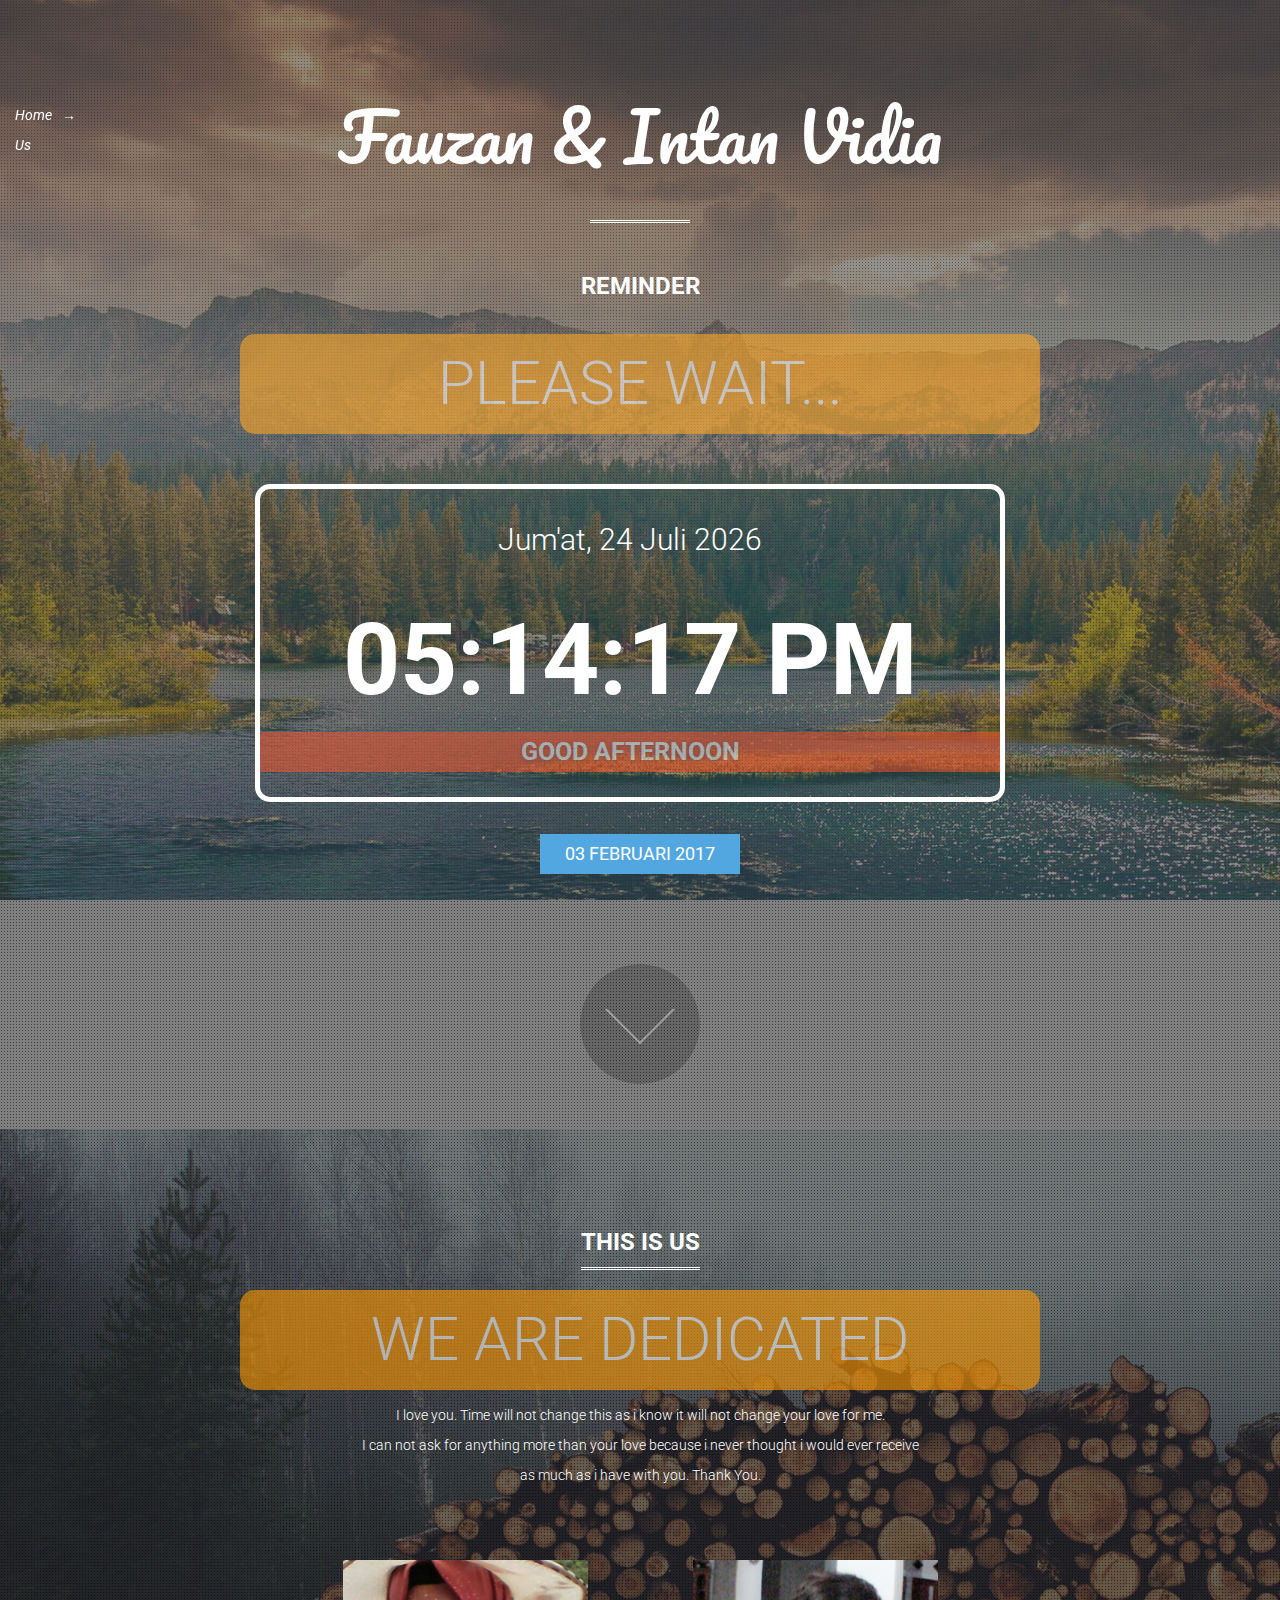
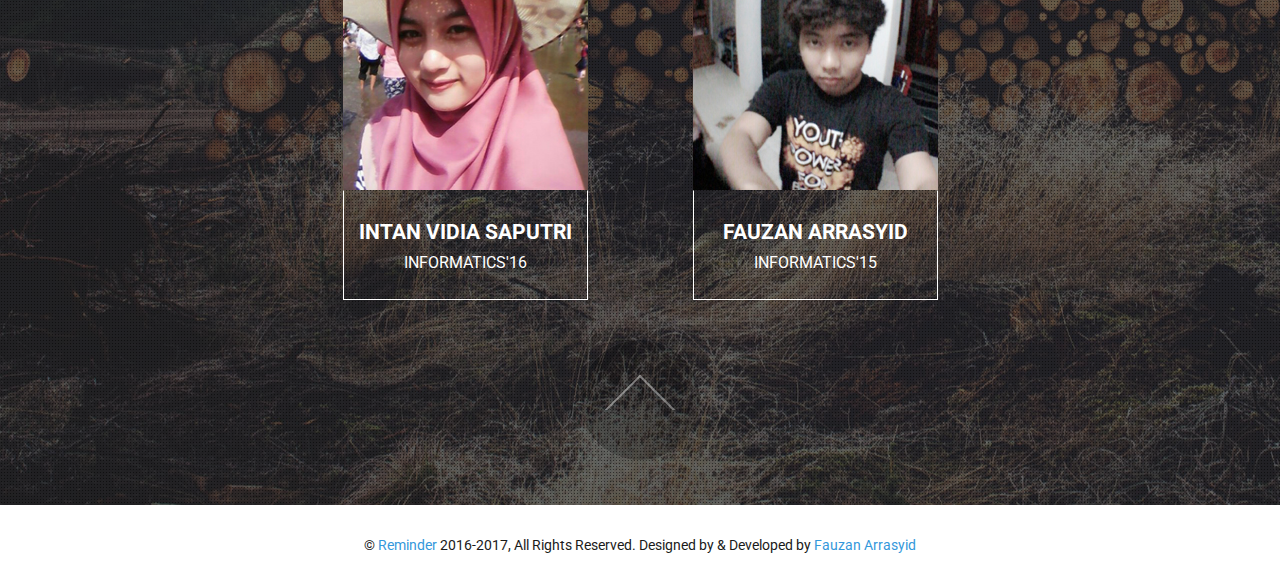
<file: love/index.html>
<!DOCTYPE html>
<html>
<head>

	<meta charset="UTF-8">
	<title>	From Fauzan With Love</title>
	<meta name="description" content="Kite Coming Soon HTML Template by Jewel Theme" >
	<meta name="author" content="Jewel Theme">

	<!-- Mobile Specific Meta -->
	<meta name="viewport" content="width=device-width, initial-scale=1">
  <meta charset="UTF-8">
  <meta name="description" content="Fauzan Arrasyid's Profile">
  <meta name="keywords" content="profile,fauzan arrasyid,portfolio,fauzan,arrasyid,profil,programmers,designer, ">
  <meta name="author" content="Fauzan Arrasyid">
  <meta name="viewport" content="width=device-width, initial-scale=1.0">
  <meta name="google-site-verification" content="Xjw_w-GgszWm_9WuelP0fXZ635jE9O0ESs_5Aa40cOU" />
	<!--[if IE]><meta http-equiv='X-UA-Compatible' content='IE=edge,chrome=1'><![endif]-->

	<!-- Bootstrap  -->
	<link href="assets/css/bootstrap.min.css" rel="stylesheet">

	<!-- icon fonts font Awesome -->
	<link href="assets/css/font-awesome.min.css" rel="stylesheet">

	<!-- Custom Styles -->
	<link href="assets/css/style.css" rel="stylesheet">

	<!--[if lt IE 9]>
	<script src="assets/js/html5shiv.js"></script>
	<![endif]-->


</head>
<body>


	<!-- Preloader -->
	<div id="preloader">
		<div id="loader">
			<div class="dot"></div>
			<div class="dot"></div>
			<div class="dot"></div>
			<div class="dot"></div>
			<div class="dot"></div>
			<div class="dot"></div>
			<div class="dot"></div>
			<div class="dot"></div>
			<div class="lading"></div>
		</div>
	</div><!-- /#preloader -->
	<!-- Preloader End-->

	<!-- Main Menu -->
	<div id="main-menu" class="navbar navbar-default navbar-fixed-top" role="navigation">
		
		<div class="navbar-header">
			<!-- responsive navigation -->
			<button type="button" class="navbar-toggle" data-toggle="collapse" data-target=".navbar-collapse">
				<span class="sr-only">Toggle navigation</span>
				<i class="fa fa-bars"></i>
			</button> <!-- /.navbar-toggle -->
			
		</div> <!-- /.navbar-header -->

		<nav class="collapse navbar-collapse">
			<!-- Main navigation -->
			<ul id="headernavigation" class="nav navbar-nav">
				<li class="active"><a href="#page-top">Home</a></li>	
				<li><a href="#about">Us</a></li>		
			</ul> <!-- /.nav .navbar-nav -->
		</nav> <!-- /.navbar-collapse  -->
	</div><!-- /#main-menu -->
	<!-- Main Menu End -->
	

	<!-- Page Top Section -->
	<section id="page-top" class="section-style parallax-bg" data-background-image="images/background/page-top.jpg">
		<div class="pattern height-resize">
			<div class="container">
				<h1 class="site-title">
					Fauzan & Intan Vidia
				</h1><!-- /.site-title -->
				<h3 class="section-name">
					<span>
						Reminder
					</span>
				</h3><!-- /.section-name -->
				<h2 class="section-title">
					<script type="text/javascript">
				var date = new Date();
				var day = date.getDate();
				var bulan = 1;
				var yy = date.getYear();
				var year = (yy < 1000) ? yy + 1900 : yy;
				var i;
				var tahun = 1;
				if(day==3){
					document.write("<span>Happy Monthsary</span>");
				}else if(day==3){
					document.write("<span>Happy Monthrsary</span>");
				}else if(bulan>12){
					document.write("<span>Happy Anniversary</span>");
				}
					else{
					document.write("<span>Please Wait...</span>");
				}	
					</script>
				</h2><!-- /.Section-title  -->
				<div id="time_countdown" class="time-count-container">

					
					<div class="col-sm-3">
						<center><div class="time-box">
							<center><div class="time-box-inner dash hours_dash animated" data-animation="rollIn" >
								<span class="time-number">
										 <script type='text/javascript'>
											<!--
											var months = ['Januari', 'Februari', 'Maret', 'April', 'Mei', 'Juni', 'Juli', 'Agustus', 'September', 'Oktober', 'November', 'Desember'];
											var myDays = ['Minggu', 'Senin', 'Selasa', 'Rabu', 'Kamis', 'Jum&#39;at', 'Sabtu'];
											var date = new Date();
											var day = date.getDate();
											var month = date.getMonth();
											var thisDay = date.getDay(),
											    thisDay = myDays[thisDay];
											var yy = date.getYear();
											var year = (yy < 1000) ? yy + 1900 : yy;
											document.write(thisDay + ', ' + day + ' ' + months[month] + ' ' + year);
											
											//-->
											</script></div>
											           <div class="jam"> <div id="clock"></div>
											<script type="text/javascript">
											<!--
											function showTime() {
											    var a_p = "";
												var gt = "";
											    var today = new Date();
											    var curr_hour = today.getHours();
											    var curr_minute = today.getMinutes();
											   var curr_second = today.getSeconds();
											     if (curr_hour < 12) {
													a_p = "AM";
											        gt = "Good Morning";
											    } else if (curr_hour >= 12) {
													a_p = "PM";
											        gt = "Good afternoon";
													
											    }else if (curr_hour < 06  ) {
											        a_p = "PM";
											        gt = "Good evening";
											        
											    }else if (curr_hour > 09) {
											        a_p = "PM";
											        gt = "Good night";
											        
											    }
											    if (curr_hour == 0) {
											        curr_hour = 12;
											    }
											    if (curr_hour > 12) {
											        curr_hour = curr_hour - 12;
											    }
											    curr_hour = checkTime(curr_hour);
											    curr_minute = checkTime(curr_minute);
											       curr_second = checkTime(curr_second);
											 document.getElementById('clock').innerHTML=curr_hour + ":" + curr_minute + ":"+ curr_second + " " + a_p + "<div class='greeting'>" + gt + "<div>";
											    }

											function checkTime(i) {
											    if (i < 10) {
											        i = "0" + i;
											    }
											    return i;
											}
											setInterval(showTime, 500);
											//-->
											</script>
								</span>
							
							</div>
						</div></center>
					</div></center>

					

				
					
				</div><!-- /.time-count-container -->

				<p class="time-until">
				<script type='text/javascript'>
				<!--
				
				var date = new Date();
				var day = date.getDate();
				var bulan = 1;
				var yy = date.getYear();
				var year = (yy < 1000) ? yy + 1900 : yy;
				var i;
				var tahun = 1;
				if(day==3){
					document.write("<span>Happy monthsary yang ke " +bulan+ " bulan =))</span>");
				}else if(day==3){
					bulan++;
					document.write("<span>Happy monthrsary yang ke " +bulan+ " bulan =))</span>");
				}else if(bulan==12){
					document.write("<span>Happy Anniversary " +tahun+ " tahun =))</span>");
				}else if(bulan>12){
					bulan =1;
					bulan++;
					document.write("<span>Happy Anniversary " +tahun+ " tahun " +bulan+ " bulan =))</span>");
				}
					else{
					document.write("<span>03 Februari 2017</span>");
				}		

					//-->
					</script>
					
				</p><!-- /.time-until -->



				<div class="next-section">
					<a class="go-to-about"><span></span></a>
				</div><!-- /.next-section -->
				
			</div><!-- /.container -->
		</div><!-- /.pattern -->		
	</section><!-- /#page-top -->
	<!-- Page Top Section  End -->


	<!-- About Us Section -->
	<section id="about" class="section-style no-parallax-bg" data-background-image="images/background/about-us.jpg">
		<div class="pattern height-resize"> 
			<div class="container">
				<h3 class="section-name">
					<span>
						This is Us
					</span>
				</h3><!-- /.section-name -->
				<h2 class="section-title">
					We Are dedicated
				</h2><!-- /.Section-title  -->
				<p class="section-description">
					I love you. Time will not change this as
					i know it will not change your love for me.<br>
					I can not ask for anything more than your love
					because i never thought i would ever receive <br>
					as much as i have with you. Thank You.<br>
				</p><!-- /.section-description -->

				<center><div class="team-container">
					<div class="row">
						

						<div class="col-sm-4">
							<center><div class="team-member">
								<figure>
									<img src="images/team/team-member-2.jpg" width="250px" height="230px" alt="Team Member">
									<figcaption>
										<p class="member-name">
											Intan Vidia Saputri
										</p><!-- /.member-name -->
										<p class="designation">
											INFORMATICS'16
										</p><!-- /.designation -->

									</figcaption>
								</figure>
								<div class="social-btn-container">
									<div class="team-socail-btn">
										<span class="social-btn-box facebook-btn-container">
											<a href="#" class="facebook-btn">
												<i class="fa fa-facebook"></i>
											</a><!-- /.facebook-btn -->
										</span><!-- /.social-btn-box -->

										<span class="social-btn-box twitter-btn-container">
											<a href="#" class="twitter-btn">
												<i class="fa fa-twitter"></i>
											</a><!-- /.twitter-btn -->
										</span><!-- /.social-btn-box -->
									</div><!-- /.team-socail-btn -->
								</div><!-- /.social-btn-container -->
							</div><!-- /.team-member --></center>
						</div><!-- /.col-sm-4 -->


						<div class="col-sm-4">
							<center><div class="team-member">
								<figure>
									<img src="images/team/team-member-3.jpg" alt="Team Member">
									<figcaption>
										<p class="member-name">
											Fauzan Arrasyid
										</p><!-- /.member-name -->
										<p class="designation">
											Informatics'15
										</p><!-- /.designation -->

									</figcaption>
								</figure>
								<div class="social-btn-container">
									<div class="team-socail-btn">
										<span class="social-btn-box facebook-btn-container">
											<a href="#" class="facebook-btn">
												<i class="fa fa-facebook"></i>
											</a><!-- /.facebook-btn -->
										</span><!-- /.social-btn-box -->

										<span class="social-btn-box twitter-btn-container">
											<a href="#" class="twitter-btn">
												<i class="fa fa-twitter"></i>
											</a><!-- /.twitter-btn -->
										</span><!-- /.social-btn-box -->
									</div><!-- /.team-socail-btn -->
								</div><!-- /.social-btn-container -->
							</div><!-- /.team-member --></center>
						</div><!-- /.col-sm-4 -->

					</div><!-- /.row -->
					
				</div><!-- /.team-container --></center>

				<div class="selanjutnya">
					<a href="#page-top"><span></span></a>
				</div><!-- /.next-section -->

			</div><!-- /.container -->
		</div><!-- /.pattern -->
		
		
	</section><!-- /#about -->
	<!-- About Us Section End -->



	






		<!-- Footer Section -->
		<footer id="footer-section">
			<p class="copyright">
				&copy; <a href="#">Reminder</a> 2016-2017, All Rights Reserved. Designed by & Developed by <a href="#">Fauzan Arrasyid</a>
			</p>
		</footer>
		<!-- Footer Section End -->

		<!-- jQuery Library -->
		<script type="text/javascript" src="assets/js/jquery-2.1.0.min.js"></script>
		<!-- Modernizr js -->
		<script type="text/javascript" src="assets/js/modernizr-2.8.0.min.js"></script>
		<!-- Plugins -->
		<script type="text/javascript" src="assets/js/plugins.js"></script>
		<!-- Custom JavaScript Functions -->
		<script type="text/javascript" src="assets/js/functions.js"></script>
		<!-- jquery.parallax.js -->
		<script type="text/javascript" src="assets/js/jquery.parallax.js"></script>
		<!-- Custom JavaScript Functions -->
		<script type="text/javascript" src="assets/js/jquery.ajaxchimp.min.js"></script>


		<script type="text/javascript">
			jQuery(document).ready(function($) {
				$(window).load(function(){
					$("#page-top").parallax("50%", 0.2);
					$("#subscribe").parallax("50%", 0.2);
				})
			})
		</script>

		
	</body>
	</html>
</file>
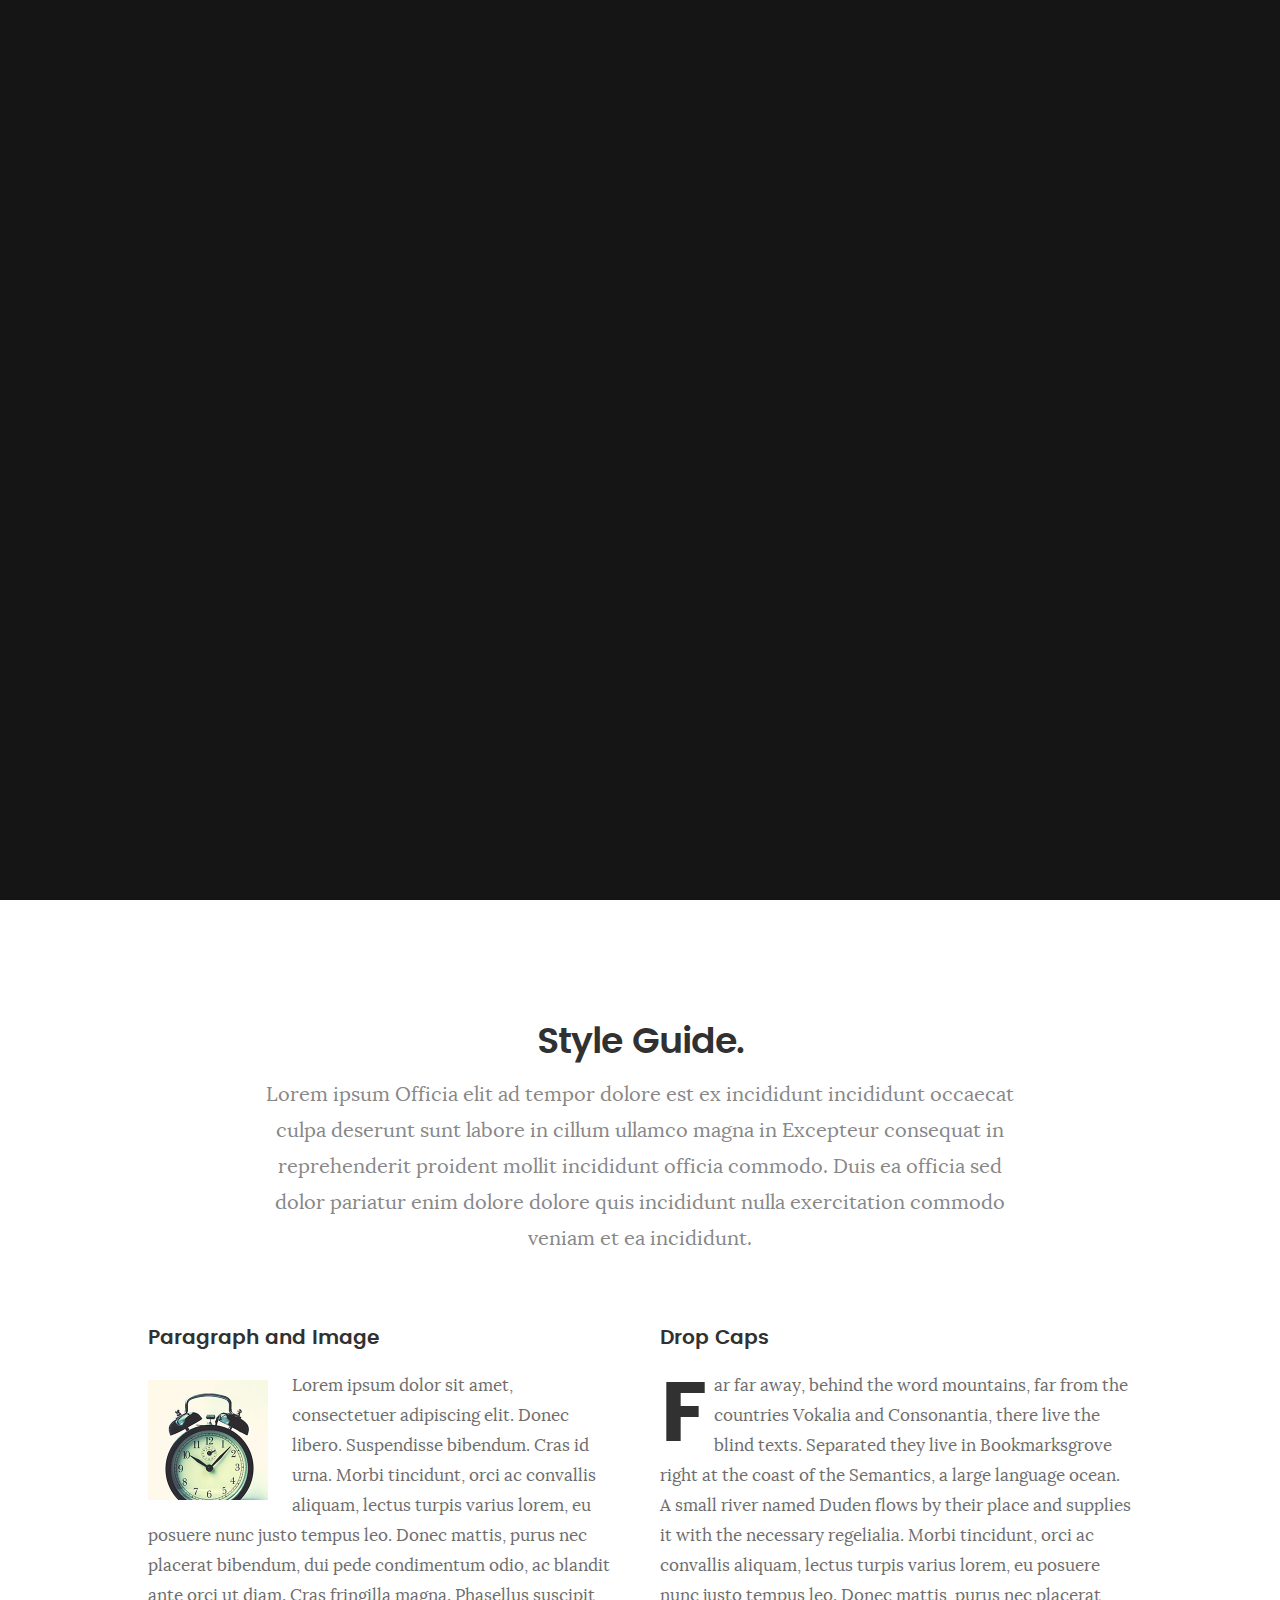
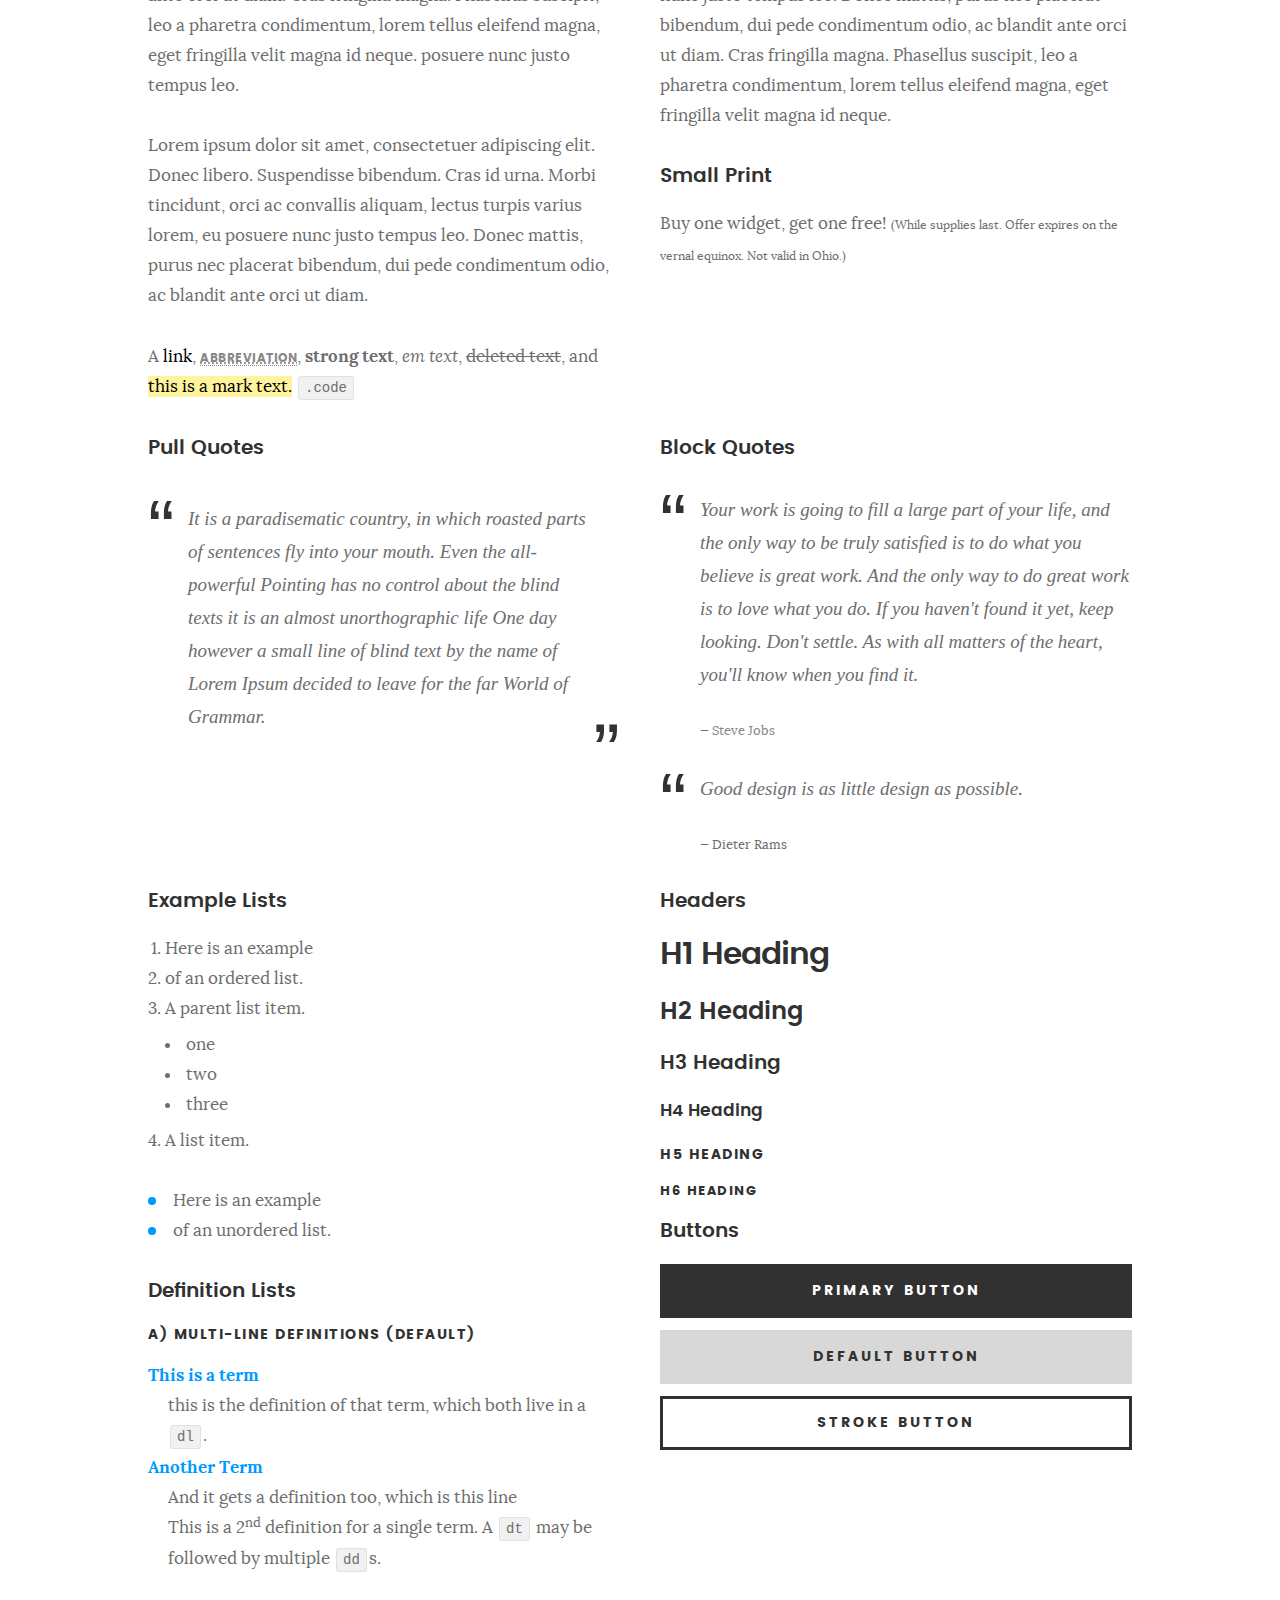
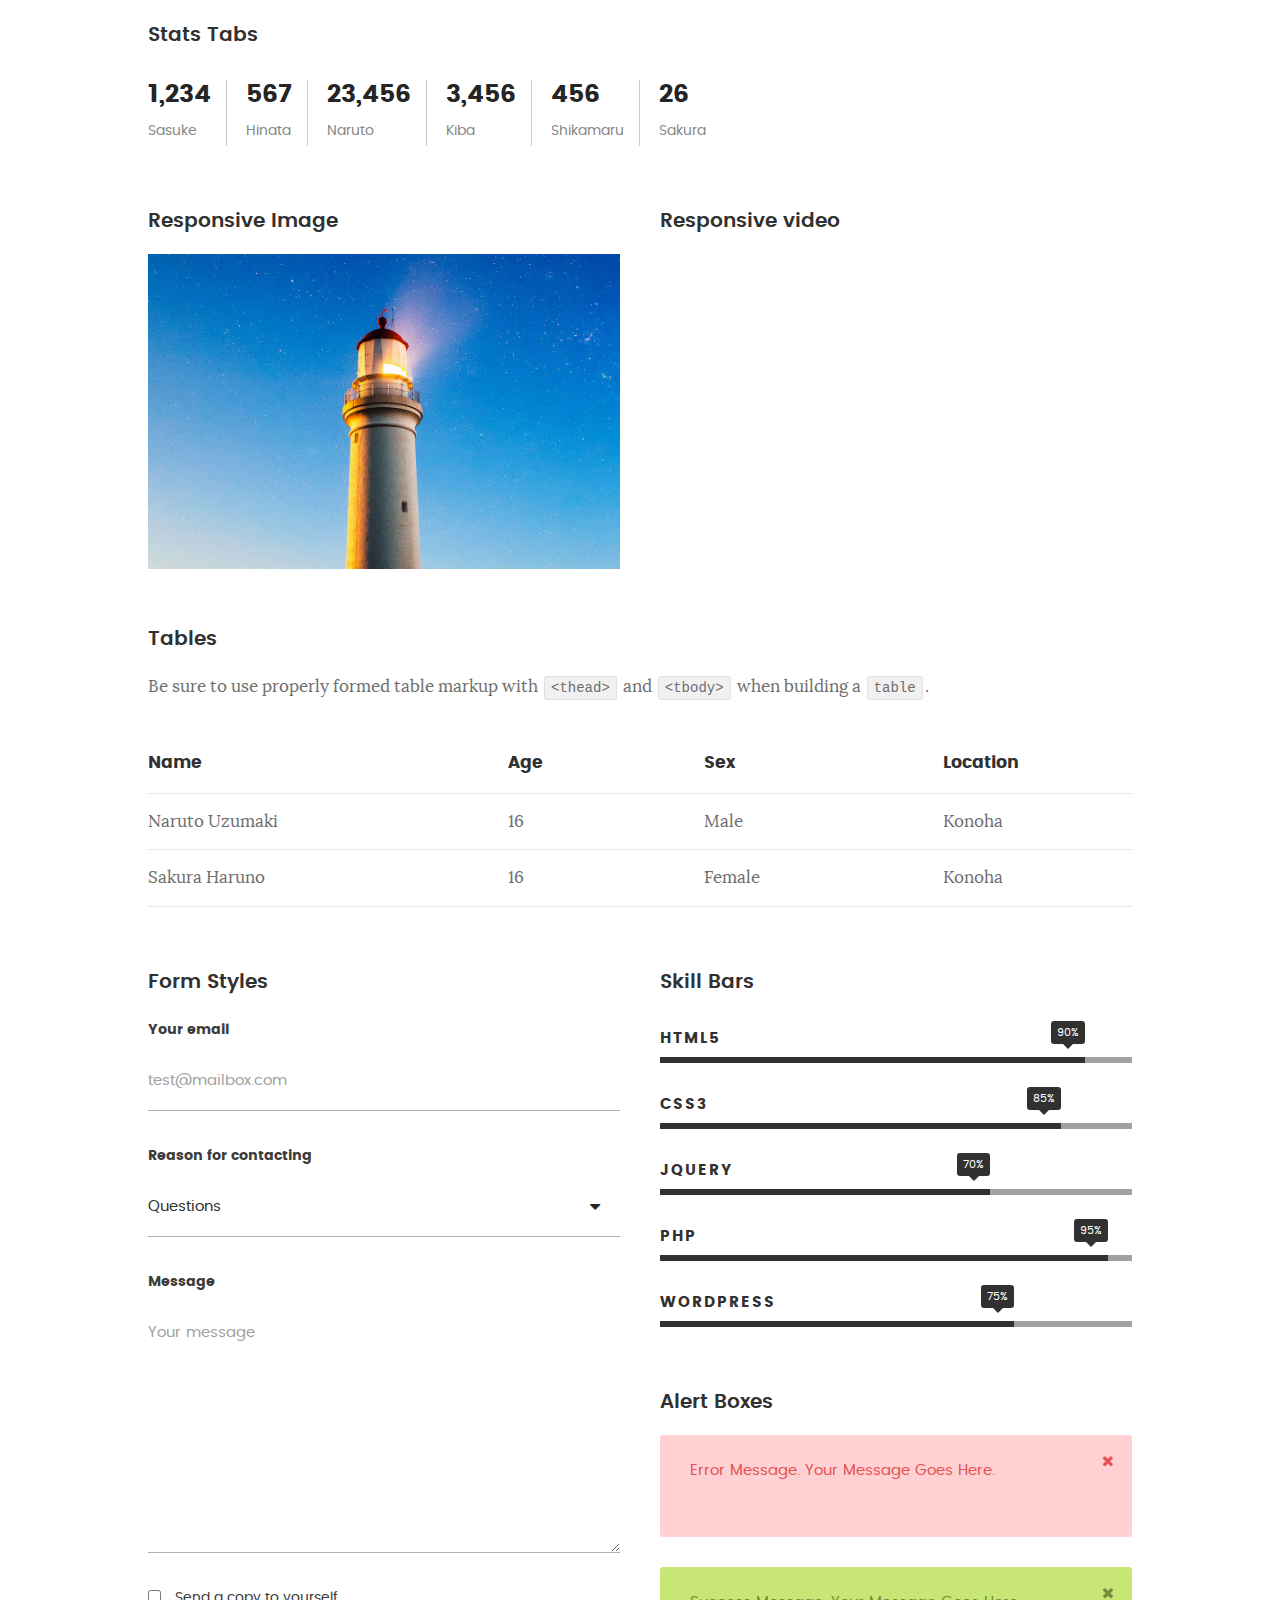
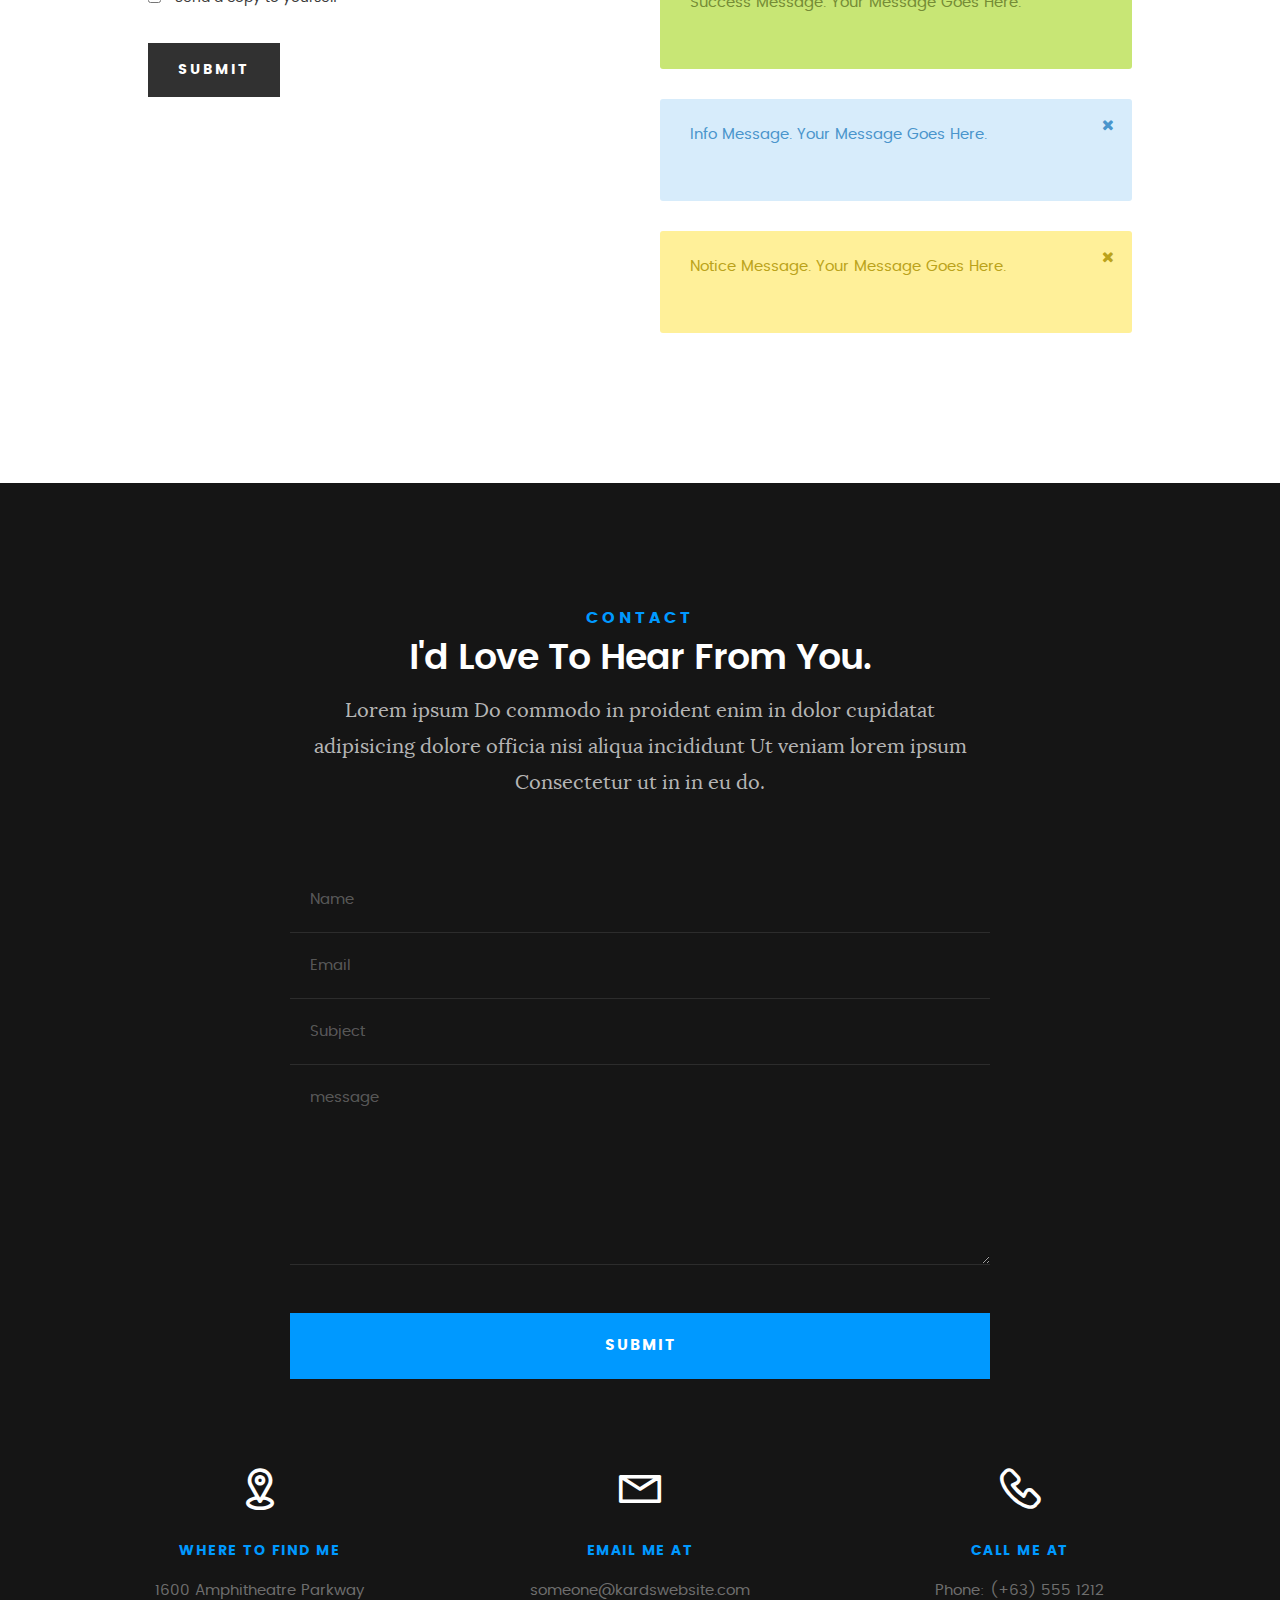
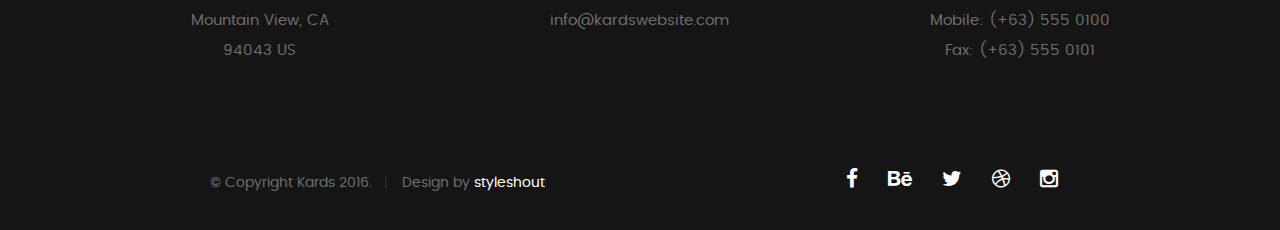
<file: styles.html>
<!DOCTYPE html>
<!--[if IE 8 ]><html class="no-js oldie ie8" lang="en"> <![endif]-->
<!--[if IE 9 ]><html class="no-js oldie ie9" lang="en"> <![endif]-->
<!--[if (gte IE 9)|!(IE)]><!--><html class="no-js" lang="en"> <!--<![endif]-->
<head>

   <!--- basic page needs
   ================================================== -->
   <meta charset="utf-8">
	<title>Style Demo - Kards</title>
	<meta name="description" content="">  
	<meta name="author" content="">

   <!-- mobile specific metas
   ================================================== -->
	<meta name="viewport" content="width=device-width, initial-scale=1, maximum-scale=1">

 	<!-- CSS
   ================================================== -->
   <link rel="stylesheet" href="css/base.css">  
   <link rel="stylesheet" href="css/main.css">
   <link rel="stylesheet" href="css/vendor.css">

   <style type="text/css" media="screen">

   	#styles { 
   		background: white;
   		padding-top: 12rem;
   		padding-bottom: 12rem;
   	}
   	#styles .row {
   		max-width: 1024px;
     	}
     	#styles .section-intro {
   		max-width: 800px;
     	}
      	
   </style>       

   <!-- script
   ================================================== -->
	<script src="js/modernizr.js"></script>
	<script src="js/pace.min.js"></script>

   <!-- favicons
	================================================== -->
	<link rel="icon" type="image/png" href="favicon.png">

</head>

<body id="top">

	<!-- header 
   ================================================== -->
   <header>   	
   	<div class="row">

   		<div class="top-bar">
   			<a class="menu-toggle" href="#"><span>Menu</span></a>

	   		<div class="logo">
		         <a href="index.html">KARDS</a>
		      </div>		      

		   	<nav id="main-nav-wrap">
					<ul class="main-navigation">
						<li><a href="index.html#intro" title="">Home</a></li>
						<li><a href="index.html#about" title="">About</a></li>
						<li><a href="index.html#resume" title="">Resume</a></li>
						<li><a href="index.html#portfolio" title="">Portfolio</a></li>
						<li><a href="index.html#services" title="">Services</a></li>					
						<li><a class="smoothscroll"  href="#contact" title="">Contact</a></li>	
						<li><a href="styles.html" title="">Style Demo</a></li>				
					</ul>
				</nav>    		
   		</div> <!-- /top-bar --> 
   		
   	</div> <!-- /row --> 		
   </header> <!-- /header -->

	<!-- intro section
   ================================================== -->
   <section id="intro">   

   	<div class="intro-overlay"></div>	

   	<div class="intro-content">
   		<div class="row">

   			<div class="col-twelve">

	   			<h5>Hello, World.</h5>
	   			<h1>I'm Juan Dela Cruz.</h1>

	   			<p class="intro-position">
	   				<span>Front-end Developer</span>
	   				<span>UI/UX Designer</span> 
	   			</p>

	   			<a class="button stroke smoothscroll" href="#about" title="">More About Me</a>

	   		</div>  
   			
   		</div>   		 		
   	</div> <!-- /intro-content --> 

   	<ul class="intro-social">        
         <li><a href="#"><i class="fa fa-facebook"></i></a></li>
         <li><a href="#"><i class="fa fa-behance"></i></a></li>
         <li><a href="#"><i class="fa fa-twitter"></i></a></li>
         <li><a href="#"><i class="fa fa-dribbble"></i></a></li>
         <li><a href="#"><i class="fa fa-instagram"></i></a></li>
      </ul> <!-- /intro-social -->      	

   </section> <!-- /intro -->


   <!-- Style Demo
   ================================================== -->
   <section id="styles">

   	<div class="row section-intro">

   		<div class="col-twelve">

   			<h1>Style Guide.</h1>

   			<p class="lead">Lorem ipsum Officia elit ad tempor dolore est ex incididunt incididunt occaecat culpa deserunt sunt labore in cillum ullamco magna in Excepteur consequat in reprehenderit proident mollit incididunt officia commodo.
   			Duis ea officia sed dolor pariatur enim dolore dolore quis incididunt nulla exercitation commodo veniam et ea incididunt.</p>   			

   		</div>

     	</div> <!-- /row -->

     	<div class="row">

     		<div class="col-six tab-full">

		      <h3>Paragraph and Image</h3>

		      <p><a href="#"><img width="120" height="120" class="pull-left" alt="sample-image" src="images/sample-image.jpg"></a>
		  		Lorem ipsum dolor sit amet, consectetuer adipiscing elit. Donec libero. Suspendisse bibendum.
		  		Cras id urna. Morbi tincidunt, orci ac convallis aliquam, lectus turpis varius lorem, eu
		  		posuere nunc justo tempus leo. Donec mattis, purus nec placerat bibendum, dui pede condimentum
		  		odio, ac blandit ante orci ut diam. Cras fringilla magna. Phasellus suscipit, leo a pharetra
		  		condimentum, lorem tellus eleifend magna, eget fringilla velit magna id neque.
		  		posuere nunc justo tempus leo. </p>

		  		<p>
		  		Lorem ipsum dolor sit amet, consectetuer adipiscing elit. Donec libero. Suspendisse bibendum.
		  		Cras id urna. Morbi tincidunt, orci ac convallis aliquam, lectus turpis varius lorem, eu
		  		posuere nunc justo tempus leo. Donec mattis, purus nec placerat bibendum, dui pede condimentum
		  		odio, ac blandit ante orci ut diam.	
 			   </p>

            <p>A <a href="#">link</a>,
  			   <abbr title="this really isn't a very good description">abbreviation</abbr>,
  			   <strong>strong text</strong>,
            <em>em text</em>,
  			   <del>deleted text</del>, and
            <mark>this is a mark text.</mark>
            <code>.code</code>
          	</p>

         </div>

         <div class="col-six tab-full">

            <h3>Drop Caps</h3>

	         <p class="drop-cap">Far far away, behind the word mountains, far from the countries Vokalia and Consonantia,
	         there live the blind texts. Separated they live in Bookmarksgrove right at the coast of the
	         Semantics, a large language ocean. A small river named Duden flows by their place and supplies it with the necessary regelialia. Morbi tincidunt, orci ac convallis aliquam, lectus turpis varius lorem, eu	posuere nunc justo tempus leo. Donec mattis, purus nec placerat bibendum, dui pede condimentum odio, ac blandit ante orci ut diam. Cras fringilla magna. Phasellus suscipit, leo a pharetra condimentum, lorem tellus eleifend magna, eget fringilla velit magna id neque.
		  		</p>

		      <h3>Small Print</h3>

		      <p>Buy one widget, get one free!
		  		<small>(While supplies last. Offer expires on the vernal equinox. Not valid in Ohio.)</small>
		  		</p>

		   </div>	         

		</div> <!-- /row -->

		<div class="row">

		  	<div class="col-six tab-full">

		      <h3>Pull Quotes</h3>

		      <aside class="pull-quote">
				   <blockquote>
					   <p>It is a paradisematic country, in which roasted parts of
		            sentences fly into your mouth. Even the all-powerful Pointing has no control about the blind
		            texts it is an almost unorthographic life One day however a small line of blind text by the name
		            of Lorem Ipsum decided to leave for the far World of Grammar.</p>
					</blockquote>
				</aside>

		   </div>

		   <div class="col-six tab-full">

		      <h3>Block Quotes</h3>

		      <blockquote cite="http://where-i-got-my-info-from.com">
				   <p>Your work is going to fill a large part of your life, and the only way to be truly satisfied is
		         to do what you believe is great work. And the only way to do great work is to love what you do.
		         If you haven't found it yet, keep looking. Don't settle. As with all matters of the heart, you'll know when you find it.
		         </p>
		
					<cite>
					   <a href="#">Steve Jobs</a>
					</cite>
			   </blockquote>

		      <blockquote>
		         <p>Good design is as little design as possible.</p>
		         <cite>Dieter Rams</cite>
		      </blockquote>

		   </div>

		</div> <!-- /row -->

		<div class="row half-bottom">

		 	<div class="col-six tab-full">

		      <h3>Example Lists</h3>

		      <ol>
				   <li>Here is an example</li>
				   <li>of an ordered list.</li>
				   <li>A parent list item.
				   	<ul>
				   		<li>one</li>
				   		<li>two</li>
				   		<li>three</li>
				   	</ul>
				   </li>
				   <li>A list item.</li>
			   </ol>

		      <ul class="disc">
				   <li>Here is an example</li>
				   <li>of an unordered list.</li>
			   </ul>	

			   <h3>Definition Lists</h3>	            

		      <h5>a) Multi-line Definitions (default)</h5>

		      <dl>
				   <dt><strong>This is a term</strong></dt>
				      <dd>this is the definition of that term, which both live in a <code>dl</code>.</dd>
				   <dt><strong>Another Term</strong></dt>
				      <dd>And it gets a definition too, which is this line</dd>
				      <dd>This is a 2<sup>nd</sup> definition for a single term. A <code>dt</code> may be followed by multiple <code>dd</code>s.</dd>
			   </dl>

		   </div>

		   <div class="col-six tab-full">		                  

		      <h3>Headers</h3>

		      <h1>H1 Heading</h1>
		      <h2>H2 Heading</h2>
		      <h3>H3 Heading</h3>
		      <h4>H4 Heading</h4>
		      <h5>H5 Heading</h5>
		      <h6>H6 Heading</h6>

		      <h3>Buttons</h3>

		    	<p>
		     		<a class="button button-primary full-width" href="#">Primary Button</a>
		     		<a class="button full-width" href="#">Default Button</a>
		     		<a class="button stroke full-width" href="#">Stroke Button</a>
		     	</p>

		   </div>

		</div> <!-- /row -->

		<div class="row">

		   <div class="col-twelve">

		    	<h3>Stats Tabs</h3>

		      <ul class="stats-tabs">
				   <li><a href="#">1,234 <em>Sasuke</em></a></li>
				   <li><a href="#">567 <em>Hinata</em></a></li>
				   <li><a href="#">23,456 <em>Naruto</em></a></li>
				   <li><a href="#">3,456 <em>Kiba</em></a></li>
				   <li><a href="#">456 <em>Shikamaru</em></a></li>
				   <li><a href="#">26 <em>Sakura</em></a></li>
				</ul>	      		

		   </div>	      	

		</div> <!-- /row -->

		<div class="row half-bottom">

      	<div class="col-six tab-full">

      		<h3>Responsive Image</h3>

      		<p><img src="images/portfolio/modals/m-lighthouse.jpg"></p>

      	</div>

      	<div class="col-six tab-full">

      		<h3>Responsive video</h3>

      		<div class="fluid-video-wrapper">
                  <iframe src="http://player.vimeo.com/video/14592941?title=0&amp;byline=0&amp;portrait=0&amp;color=F64B39" width="500" height="281" frameborder="0" webkitallowfullscreen mozallowfullscreen allowfullscreen></iframe> 
            </div>

      	</div>
      	
      </div> <!-- /row -->

      <div class="row add-bottom">

      	<div class="col-twelve">

      		<h3>Tables</h3>
      		<p>Be sure to use properly formed table markup with <code>&lt;thead&gt;</code> and <code>&lt;tbody&gt;</code> when building a <code>table</code>.</p>

      		<div class="table-responsive">

      			<table>
					  <thead>
					    <tr>
					      <th>Name</th>
					      <th>Age</th>
					      <th>Sex</th>
					      <th>Location</th>					    
					    </tr>
					  </thead>
					  <tbody>
					    <tr>
					      <td>Naruto Uzumaki</td>
					      <td>16</td>
					      <td>Male</td>
					      <td>Konoha</td>					    
					    </tr>
					    <tr>
					      <td>Sakura Haruno</td>
					      <td>16</td>
					      <td>Female</td>
					      <td>Konoha</td>			    
					    </tr>
					  </tbody>
					</table>

      		</div>     		

      	</div>
      	
      </div> <!--row -->

      <div class="row">

		   <div class="col-six tab-full">

		      <h3>Form Styles</h3>

		         <form>
			        	<div>
			         	<label for="sampleInput">Your email</label>
			         	<input class="full-width" type="email" placeholder="test@mailbox.com" id="sampleInput">
			         </div>
			         <div>
			         	<label for="sampleRecipientInput">Reason for contacting</label>
			         	<div class="ss-custom-select">
			         		<select class="full-width" id="sampleRecipientInput">
				           		<option value="Option 1">Questions</option>
				           		<option value="Option 2">Report</option>
				           		<option value="Option 3">Others</option>
				         	</select>
			         	</div>			         	
			         </div>
			       
			       	<label for="exampleMessage">Message</label>
			       	<textarea class="full-width" placeholder="Your message" id="exampleMessage"></textarea>

			        	<label class="add-bottom">
			           	<input type="checkbox">			            
			           	<span class="label-text">Send a copy to yourself</span>
			        	</label>
			       
			        	<input class="button-primary" type="submit" value="Submit">

			      </form>	            

		      </div>

		      <div class="col-six tab-full">

		      		<h3>Skill Bars</h3>

		      		<ul class="skill-bars">
						   <li>
						   	<div class="progress percent90"><span>90%</span></div>
						   	<strong>HTML5</strong>
						   </li>
						   <li>
						   	<div class="progress percent85"><span>85%</span></div>
						   	<strong>CSS3</strong>
						   </li>
						   <li>
						   	<div class="progress percent70"><span>70%</span></div>
						   	<strong>JQuery</strong>
						   </li>
						   <li>
						   	<div class="progress percent95"><span>95%</span></div>
						   	<strong>PHP</strong>
						   </li>
						   <li>

						   	<div class="progress percent75"><span>75%</span></div>
						   	<strong>Wordpress</strong>
						   </li>
		      
						</ul> <!-- /skill-bars -->

			        
			        <h3>Alert Boxes</h3> 
			        
			        <div class="alert-box ss-error hideit">
				        <p>Error Message. Your Message Goes Here.</p>
				        <i class="fa fa-times close"></i>
			        </div><!-- /error -->
			        
			        <div class="alert-box ss-success hideit">
				        <p>Success Message. Your Message Goes Here.</p>
				        <i class="fa fa-times close"></i>
			        </div><!-- /success -->
			        
			        <div class="alert-box ss-info hideit">
				         <p>Info Message. Your Message Goes Here.</p>
				        <i class="fa fa-times close"></i>
			        </div><!-- /info -->
			        
			        <div class="alert-box ss-notice hideit">
				        <p>Notice Message. Your Message Goes Here.</p>
				        <i class="fa fa-times close"></i>
			        </div><!-- /notice -->
			        
			  </div>	         

		</div> <!-- /row -->
		   	
   </section> <!--styles -->	

	
   <!-- contact
   ================================================== -->
	<section id="contact">

		<div class="row section-intro">
   		<div class="col-twelve">

   			<h5>Contact</h5>
   			<h1>I'd Love To Hear From You.</h1>

   			<p class="lead">Lorem ipsum Do commodo in proident enim in dolor cupidatat adipisicing dolore officia nisi aliqua incididunt Ut veniam lorem ipsum Consectetur ut in in eu do.</p>

   		</div> 
   	</div> <!-- /section-intro -->

   	<div class="row contact-form">

   		<div class="col-twelve">

            <!-- form -->
            <form name="contactForm" id="contactForm" method="post" action="">
      			<fieldset>

                  <div class="form-field">
 						   <input name="contactName" type="text" id="contactName" placeholder="Name" value="" minlength="2" required="">
                  </div>
                  <div class="form-field">
	      			   <input name="contactEmail" type="email" id="contactEmail" placeholder="Email" value="" required="">
	               </div>
                  <div class="form-field">
	     				   <input name="contactSubject" type="text" id="contactSubject" placeholder="Subject" value="">
	               </div>                       
                  <div class="form-field">
	                 	<textarea name="contactMessage" id="contactMessage" placeholder="message" rows="10" cols="50" required=""></textarea>
	               </div>                      
                 <div class="form-field">
                     <button class="submitform">Submit</button>
                     <div id="submit-loader">
                        <div class="text-loader">Sending...</div>                             
       				      <div class="s-loader">
								  	<div class="bounce1"></div>
								  	<div class="bounce2"></div>
								  	<div class="bounce3"></div>
								</div>
							</div>
                  </div>

      			</fieldset>
      		</form> <!-- Form End -->

            <!-- contact-warning -->
            <div id="message-warning"></div>            
            <!-- contact-success -->
      		<div id="message-success">
               <i class="fa fa-check"></i>Your message was sent, thank you!<br>
      		</div>

         </div> <!-- /col-twelve -->
   		
   	</div> <!-- /contact-form -->

   	<div class="row contact-info">

   		<div class="col-four tab-full">

   			<div class="icon">
   				<i class="icon-pin"></i>
   			</div>

   			<h5>Where to find me</h5>

   			<p>
            1600 Amphitheatre Parkway<br>
            Mountain View, CA<br>
            94043 US
            </p>

   		</div>

   		<div class="col-four tab-full collapse">

   			<div class="icon">
   				<i class="icon-mail"></i>
   			</div>

   			<h5>Email Me At</h5>

   			<p>someone@kardswebsite.com<br>
			   	info@kardswebsite.com			     
			   </p>

   		</div>

   		<div class="col-four tab-full">

   			<div class="icon">
   				<i class="icon-phone"></i>
   			</div>

   			<h5>Call Me At</h5>

   			<p>Phone: (+63) 555 1212<br>
			   	Mobile: (+63) 555 0100<br>
			     	Fax: (+63) 555 0101
			   </p>

   		</div>
   		
   	</div> <!-- /contact-info -->
		
	</section> <!-- /contact -->


   <!-- footer
   ================================================== -->

   <footer>
     	<div class="row">

     		<div class="col-six tab-full pull-right social">

     			<ul class="footer-social">        
			      <li><a href="#"><i class="fa fa-facebook"></i></a></li>
			      <li><a href="#"><i class="fa fa-behance"></i></a></li>
			      <li><a href="#"><i class="fa fa-twitter"></i></a></li>
			      <li><a href="#"><i class="fa fa-dribbble"></i></a></li>
			      <li><a href="#"><i class="fa fa-instagram"></i></a></li>
			   </ul> 
	      		
	      </div>

      	<div class="col-six tab-full">
	      	<div class="copyright">
		        	<span>© Copyright Kards 2016.</span> 
		        	<span>Design by <a href="http://www.styleshout.com/">styleshout</a></span>	         	
		         </div>		                  
	      	</div>

	      	<div id="go-top">
		         <a class="smoothscroll" title="Back to Top" href="#top"><i class="fa fa-long-arrow-up"></i></a>
		      </div>

      	</div> <!-- /row -->     	
   </footer>    

   <div id="preloader"> 
    	<div id="loader"></div>
   </div> 

   <!-- Java Script
   ================================================== --> 
   <script src="js/jquery-2.1.3.min.js"></script>
   <script src="js/plugins.js"></script>
   <script src="js/main.js"></script>

</body>

</html>
</file>
<file: love/assets/css/style.css>
/*------------------------------------------------------------------- /

Template Name: Kite
Template URI: http://jwtheme.com/
Author: JWTheme
Author URI: http://jwtheme.com/
Description: Kite Coming Soon HTML Template by JWTheme
Version: 1.1
License: GNU General Public License v2 or later
License URI: http://www.gnu.org/licenses/gpl-2.0.html
Tags: HTML, Template, Coming Soon, Kite

--------------------------------------------------------------------- */


/* Table of contents
---------------------------------------------------------------------- /
*
*  1 - Import Google Font
*  2 - Global Style
*    2.1 - Next Section
*    2.2 - Social Button
*    2.3 - Placeholder color
*    2.4 - Height Resize
*  3 - Main Menu 
*  4 - Page Top Section   
*  5 - About Us Section
*  6 - Subscribe Section
*  7 - Contact Section
*  8 - Footer Section  
*  9 - Media Query 
*    9.1 - media screen and (max-width: 992px)
*    9.2 - media screen and (max-width: 768px)
*    9.3 - media screen and (max-width: 1170px) 
*  10 - Preloader
*
---------------------------------------------------------------------- */




/* 1 - Import Google Font
---------------------------------------------------------------------- */
@import url(http://fonts.googleapis.com/css?family=Pacifico);
@import url(http://fonts.googleapis.com/css?family=Roboto:400,300,400italic,700);
/* 1 - Import Google Font End 
---------------------------------------------------------------------- */




/* 2 - Global Style
---------------------------------------------------------------------- */
body{
	font-family:'Roboto', sans-serif;
	color:#fff;
	-webkit-font-smoothing:antialiased;
	-moz-osx-font-smoothing:grayscale;
}

a{
	color: #3498db;
}
a:focus{
	outline:none;
	outline-offset:inherit;
}
.section-style{
	background-attachment:inherit;
	background-position:50% 0;
	background-repeat:no-repeat;
	margin:0 auto;
	width:100%;
	background-size:cover;
}

.pattern{
	background:rgba(0,0,0,.5) url(../images/pattern.png);
	padding-top:100px;
}
.parallax-bg{
	background-attachment: fixed;
}
.no-parallax-bg{
	background: #7f8c8d; 
}

.container{
	overflow:hidden;
}
.section-name{
	font-weight:700;
	text-align:center;
	text-transform:uppercase;
	margin:0;
}
.section-name span{
	display:inline-block;
	position:relative;
	padding-bottom:15px;
}
.section-name span:before,
.section-name span:after{
	content:"";
	width:100%;
	height:10px;
	border-bottom:1px double #fff;
	position:absolute;
	left:0;
}
.section-name span:before{
	bottom:0;
}
.section-name span:after{
	bottom:2px;
}
.section-title{
	text-align:center;
	text-transform:uppercase;
	font-weight:300;
	font-size:60px;
	line-height:100px;
	background-color:#FF9900;
	opacity:0.6;
	padding:0px 25px;
	
	-webkit-border-radius:15px;
	   -moz-border-radius:15px;
	    -ms-border-radius:15px;
	     -o-border-radius:15px;
	        border-radius:15px;
}
.section-description{
	font-weight:300;
	text-align:center;
	line-height:30px;
}
.form-control{
	padding: 6px 30px;
}
.form-control,
.btn{
	background-color:transparent;

	-webkit-border-radius:0;
	   -moz-border-radius:0;
	    -ms-border-radius:0;
	     -o-border-radius:0;
	        border-radius:0;

	-webkit-transition:all .25s;
	   -moz-transition:all .25s;
	    -ms-transition:all .25s;
	     -o-transition:all .25s;
	        transition:all .25s;
}
.btn:focus, .btn:active:focus, .btn.active:focus {
 	outline: none; 
 	color: #ffffff;
}
.form-control,
.form-control:focus{
	border-color:#fff;
	color:#fff;

	-webkit-box-shadow:none;
	   -moz-box-shadow:none;
	    -ms-box-shadow:none;
	     -o-box-shadow:none;
	        box-shadow:none;
}

/* 2.1 - Next Section
------------------------------------------ */
.next-section{
	text-align:center;
}
.next-section a{
	cursor:pointer;
	display:inline-block;
	width:120px;
	height:120px;
	
	-webkit-border-radius:100%;
	   -moz-border-radius:100%;
	    -ms-border-radius:100%;
	     -o-border-radius:100%;
	        border-radius:100%;

	background-color:rgba(0,0,0,.2);
	box-shadow: 0 0 1px rgba(255,255,255,.2);
	margin:40px;
	padding-top:45px;
	position:relative;
}
.selanjutnya{
	text-align:center;
}
.selanjutnya a{
	cursor:pointer;
	display:inline-block;
	width:120px;
	height:120px;
	
	-webkit-border-radius:100%;
	   -moz-border-radius:100%;
	    -ms-border-radius:100%;
	     -o-border-radius:100%;
	        border-radius:100%;

	background-color:rgba(0,0,0,.2);
	box-shadow: 0 0 1px rgba(255,255,255,.2);
	margin:40px;
	padding-top:45px;
	position:relative;
}
.selanjutnya a span{
	display:inline-block;
	width:50px;
	height:50px;
	border:2px solid #fff;
	border-left-color:transparent;
	border-top-color:transparent;
	position:absolute;
	top:45px;
	left:35px;
	
	-webkit-transform:rotate(225deg);
	   -moz-transform:rotate(225deg);
	    -ms-transform:rotate(225deg);
	     -o-transform:rotate(225deg);
	        transform:rotate(225deg);

	opacity:.4;

	-webkit-transition:all .25s;
	   -moz-transition:all .25s;
	    -ms-transition:all .25s;
	     -o-transition:all .25s;
	        transition:all .25s;
}
.selanjutnya a:hover span{
	opacity:1;
}
.next-section a span{
	display:inline-block;
	width:50px;
	height:50px;
	border:2px solid #fff;
	border-left-color:transparent;
	border-top-color:transparent;
	position:absolute;
	top:20px;
	left:35px;
	
	-webkit-transform:rotate(45deg);
	   -moz-transform:rotate(45deg);
	    -ms-transform:rotate(45deg);
	     -o-transform:rotate(45deg);
	        transform:rotate(45deg);

	opacity:.4;

	-webkit-transition:all .25s;
	   -moz-transition:all .25s;
	    -ms-transition:all .25s;
	     -o-transition:all .25s;
	        transition:all .25s;
}
.next-section a:hover span{
	opacity:1;
}
/* 2.1 - Next Section
------------------------------------------ */



/* 2.2 - Social Button
------------------------------------------ */
.social-btn-container{
	text-align:center;
	margin:50px auto 0 auto;
}
.social-btn-container .social-btn-box{
	display:inline-block;
	width:60px;
	height:60px;

	-webkit-transform:rotate(45deg);
	   -moz-transform:rotate(45deg);
	    -ms-transform:rotate(45deg);
	     -o-transform:rotate(45deg);
	        transform:rotate(45deg);

	border:1px solid #fff;

	-webkit-border-radius:5px;
	   -moz-border-radius:5px;
	    -ms-border-radius:5px;
	     -o-border-radius:5px;
	        border-radius:5px;

	margin:15px;
	position:relative;
	overflow:hidden;
}
.social-btn-container .social-btn-box a{
	color:#fff;
	font-size:26px;
	line-height:80px;
	display:inline-block;
	width:80px;
	height:80px;
	position:absolute;
	top:-10px;
	left:-10px;

	-webkit-transform:rotate(-45deg);
	   -moz-transform:rotate(-45deg);
	    -ms-transform:rotate(-45deg);
	     -o-transform:rotate(-45deg);
	        transform:rotate(-45deg);
}
.social-btn-box,
.social-btn-box a{
	
	-webkit-transition:all .25s;
	   -moz-transition:all .25s;
	    -ms-transition:all .25s;
	     -o-transition:all .25s;
	        transition:all .25s;
}
.social-btn-box:hover{
	border-color:transparent;
}
.social-btn-box .facebook-btn:hover{
	background:#3B5998;
	color: #fff;
}
.social-btn-box .twitter-btn:hover{
	background:#55ACEE;
	color: #fff;
}
.social-btn-box .linkedin-btn:hover{
	background:#0077b5;
	color: #fff;
}
.social-btn-box .google-plus-btn:hover{
	background:#db514f;
	color: #fff;
}
.social-btn-box .youtube-btn:hover{
	background:#cc181e;
	color: #fff;
}
.social-btn-box .github-btn:hover{
	background:#2b2e30;
	color: #fff;
}
.social-btn-box .a:hover{
	background:#3498db;
	color: #fff;
}
/* 2.2 - Social Button
------------------------------------------ */


/* 2.3 - Placeholder color
------------------------------------------ */
.form-control::-webkit-input-placeholder {
   color: #ffffff;
}

.form-control:-moz-placeholder { 
   color: #ffffff;  
}

.form-control::-moz-placeholder { 
   color: #ffffff;  
}

.form-control:-ms-input-placeholder{
	color:#ffffff;
}
/* 2.3 - Placeholder color End 
------------------------------------------ */


/* 2.4 - Height Resize
------------------------------------------ */

.pattern.height-resize{
	padding-top: 40px;
}
.height-resize .time-count-container{
	margin-top: 20px !important;
}
.height-resize .team-container .col-sm-4{
	padding-top:20px !important;
}
/* 2.4 - Height Resize End 
------------------------------------------ */


/* 2 - Global Style End 
---------------------------------------------------------------------- */




/* 3 - Main Menu
---------------------------------------------------------------------- */
.navbar-default .navbar-nav>li>a:hover, 
.navbar-default .navbar-nav>li>a:focus,
.navbar-default .navbar-nav>li>a,
.navbar-default .navbar-nav>.active>a, 
.navbar-default .navbar-nav>.active>a:hover, 
.navbar-default .navbar-nav>.active>a:focus{
	color:#fff;
	background-color:transparent;
}
.navbar-default{
	background-color:transparent;
	border-color:transparent;
}
.navbar-default .navbar-nav>.active>a:after{
	content:"\2192";
	display:inline-block;
	font-style:normal;
	font-weight:normal;
	line-height:1;
	margin-left:10px;
	-webkit-font-smoothing:antialiased;
	-moz-osx-font-smoothing:grayscale;
	
	-webkit-transition:all .25s;
	   -moz-transition:all .25s;
	    -ms-transition:all .25s;
	     -o-transition:all .25s;
	        transition:all .25s;
}
.navbar-nav>li>a{
	padding:5px 15px;
	font-weight:400;
	font-style:italic;
	
	-webkit-transition:all .25s;
	   -moz-transition:all .25s;
	    -ms-transition:all .25s;
	     -o-transition:all .25s;
	        transition:all .25s;
}
.navbar-nav>li>a:hover{
	padding-left:25px;
}
.navbar-default .navbar-collapse, 
.navbar-default .navbar-form{
	border-color: transparent;
}


@media (max-width: 992px) {
    .navbar-header {
        float: none;
    }
    .navbar-left,.navbar-right {
        float: none !important;
    }
    .navbar-toggle {
        display: block;
    }
    .navbar-collapse {
        border-top: 1px solid transparent;
        box-shadow: none;
    }
    .navbar-fixed-top {
		top: 0;
		border-width: 0 0 1px;
	}
    .navbar-collapse.collapse {
        display: none!important;
    }
    .navbar-nav {
        float: none!important;
		margin-top: 7.5px;
	}
	.navbar-nav>li {
        float: none;
    }
    .navbar-nav>li>a {
        padding-top: 10px;
        padding-bottom: 10px;
    }
    .collapse.in{
  		display:block !important;
	}
}

@media screen and (max-width: 992px){
	#headernavigation{
		background:rgba(0,0,0,.5);
	}
	.navbar-default .navbar-toggle:hover, 
	.navbar-default .navbar-toggle:focus{
		background-color:transparent;
	}
	.navbar-default .navbar-toggle{
		margin-top: 15px;
	}
}
@media screen and (min-width: 992px){
	.navbar-fixed-top{
		top:100px;
		z-index:9999;
	}
	.navbar-default{
		width:180px;
	}
	.navbar-nav>li{
		float:none !important;
	}
}
/* 3 - Main Menu End 
---------------------------------------------------------------------- */




/* 4 - Page Top Section 
---------------------------------------------------------------------- */
.site-title{
	text-align:center;
	font-size:66px;
	font-family:'Pacifico';
	margin:0 0 50px 0;
	padding-bottom:50px;
	position:relative;
}
.site-title:before,
.site-title:after{
	content:"";
	width:100px;
	height:10px;
	left:50%;
	margin-left:-50px;
	border-bottom:1px double #fff;
	position:absolute;
}
.site-title:before{
	bottom:0;
}
.site-title:after{
	bottom:2px;
}
#page-top .section-name span:before,
#page-top .section-name span:after{
	content:none;
}
.time-count-container{
	min-height:300px;
	margin-top:50px;
}
.time-box{
	width:750px;
	height:100px;
	display:table;
	border:5px solid #fff;
	margin:50px 10;

	-webkit-border-radius:15px;
	   -moz-border-radius:15px;
	    -ms-border-radius:15px;
	     -o-border-radius:15px;
	        border-radius:15px;
	
	
}
.jam{
font-size:100px;
	text-transform:uppercase;
	font-weight:700;
	margin-bottom:25px;
}
.waktu{
	text-transform:uppercase;
	font-weight:700;
}
.greeting{
 font-size: 30px;
    color:#FFF;
    text-shadow: 0 1px 4px rgba(0, 0, 0, 0.33);
    text-align: center;
	font-size:25px;
	line-height:40px;
	background-color:#FF3300;
	opacity:0.5;
	padding:0px 25px;
}
.time-box-inner{
	width:600px;
	height:100px;
	display:table;
	text-align:center;

	
}
.time-number{
	font-size:30px;
	width:100%;
	display:inline-block;
	font-weight:300;
	padding-top: 5%;
		
	-webkit-transition:all .25s;
	   -moz-transition:all .25s;
	    -ms-transition:all .25s;
	     -o-transition:all .25s;
	        transition:all .25s;
}
.time-number .digit{
	line-height: 60px;
	display: inline-block;	
	overflow: hidden;
}

.time-name{
	font-size:15px;
	text-transform:uppercase;
	font-weight:700;
}
.time-until{
	text-align:center;
	margin:50px;
}
.time-until span{
	color: #fff;
	font-size:18px;
	line-height:40px;
	display:inline-block;
	background-color:#3498db;
	text-transform:uppercase;
	padding:0px 25px;
}
/* 4 - Page Top Section End 
---------------------------------------------------------------------- */



/* 5 - About Us Section
---------------------------------------------------------------------- */
.team-container .col-sm-4{
	padding:60px 15px 0 15px;
}
.team-container .team-member{
	max-width:245px;
	margin:auto;
	position:relative;
	overflow:hidden;
}


.team-container figcaption{
	text-align:center;
	text-transform:uppercase;
	width:100%;
	height:110px;
	border:1px solid #fff;
	border-top-color:transparent;
	margin:0;
}
.team-container figcaption h4{
	font-size:22px;
	font-weight:700;
	padding-top:20px;
}
.team-container .member-name {
	font-size: 1.5em;
	font-weight: 700;
	margin: 0;
	padding: 26px 10px 5px 10px;
}
.team-container figcaption p{
	font-size: 1.125em;
}
.team-container .social-buttons{
	display:inline-block;
	margin:auto;
	text-align:center;
	width:100%;
}

.team-member .social-btn-container,
.team-member .social-btn-container .social-btn-box{
	-webkit-transition:all .25s;
	   -moz-transition:all .25s;
	    -ms-transition:all .25s;
	     -o-transition:all .25s;
	        transition:all .25s;
}

.team-member .social-btn-container {
	position: absolute;
	top: 0px;
	margin: 0 auto;
	left: 0;
}
.team-member:hover .social-btn-container{
	background: rgba(0,0,0,.5);
}
.team-member .social-btn-container .team-socail-btn{
	overflow: hidden;
	position: relative;
	width:245px;
	height: 230px;
}
.team-member .social-btn-container .social-btn-box{
	position: absolute;

}
.team-member .social-btn-container .facebook-btn-container{
	bottom: 220px;
	right: 230px;
}
.team-member .social-btn-container .twitter-btn-container{
	bottom: 220px;
	left: 230px;
}
.team-member .social-btn-container .linkedin-btn-container{
	top: 220px;
	right: 230px;
}
.team-member .social-btn-container .github-btn-container{
	top: 220px;
	left: 230px;
}

.team-member:hover .social-btn-container .facebook-btn-container{
	bottom: 115px;
	right: 122px;
}
.team-member:hover .social-btn-container .twitter-btn-container{
	bottom: 115px;
	left: 122px;
}
.team-member:hover .social-btn-container .linkedin-btn-container{
	top: 115px;
	right: 122px;
}
.team-member:hover .social-btn-container .github-btn-container{
	top: 115px;
	left: 122px;
}
.team-container .social-buttons a{
	color:#fff;
	width:24px;
	height:24px;
	display:inline-block;
	font-size:24px;
	text-align:center;
}
.team-container .team-member figure,
.team-container .team-member figcaption,
.team-container .team-member img,
.team-container .team-member .social-buttons{
	
	-webkit-transition:all .25s;
	   -moz-transition:all .25s;
	    -ms-transition:all .25s;
	     -o-transition:all .25s;
	        transition:all .25s;
}
.team-container .team-member:hover figure{
	background-color:#3498db;
	color:#fff;
}
.team-container .team-member:hover figcaption{
	border-color:#3498db;
	color:#fff;
}

.team-container .team-member:hover .social-buttons{
	top:90px;
}
/* 5 - About Us Section End 
---------------------------------------------------------------------- */




/* 6 - Subscribe Section
---------------------------------------------------------------------- */

form.news-letter{
	max-width:550px;
	margin:auto;
	height:60px;
	margin-top:70px;
	position:relative;
}
form.news-letter .form-control{
	height:60px;
	padding-right:75px;
}
form.news-letter .btn{
	width:60px;
	height:60px;
	border:1px solid #fff;
	position:absolute;
	top:0;
	right:0;
	font-size:25px;
}

form.news-letter .btn:hover{
	color:#3498db;
}
#subscribe-loading {
	display: none;
	line-height: 45px;
	cursor: inherit;
}
#subscribe-loading:hover{
	color: inherit;
}
.subscribe-message{
	text-align: center;
	font-size: 1.125em;
}

.subscribe-error{
	color: #ffffff;
	position: absolute;
	background: rgba(52, 152, 219,1);
	display: none;
	left: 25px;
	bottom:60px;
	padding: 5px 10px;
	border-radius: 3px;
}
.subscribe-error:after{
	position: absolute;
	content: "";
	width: 0;
	height: 0;
	border-style: solid;
	border-width: 12px;
	border-color: rgba(52, 152, 219,1) transparent  transparent transparent;
	left: 25px;
	bottom: -24px;
}
/* 6 - Subscribe Section End 
---------------------------------------------------------------------- */




/* 7 - Contact Section
---------------------------------------------------------------------- */
#contact .next-section a{

	-webkit-transform:rotate(180deg);
	   -moz-transform:rotate(180deg);
	    -ms-transform:rotate(180deg);
	     -o-transform:rotate(180deg);
	        transform:rotate(180deg);
}
#contact-form .col-sm-6, 
#contact-form .col-sm-10,
#contact-form .col-sm-2{
	padding:0;
}
#contact-form{
	margin-top:70px;
	margin-bottom:10px;
}
#contact-form  input{
	height:60px;
}
#contact-form #first_name{
	border-right:0px solid transparent;
	border-bottom:0px solid transparent;
}
#contact-form #last_name{
	border-bottom:0px solid transparent;
}
#contact-form  #email{
	border-right:0px solid transparent;
}
#contact-form textarea.form-control{
	height:130px;
	border-top:0px solid transparent;
	padding-top: 20px;
}
#contact-form  .btn{
	font-size:50px;
	height:130px;
	border:1px solid #fff;
	border-left:0px solid transparent;
	border-top:0px solid transparent;
}
#contact-form  .btn:hover{
	color:#3498db;
}
#contact-form  .col-sm-6,
#contact-form  .col-sm-10{
	position: relative;
}
.first-name-error,
.last-name-error,
.contact-email-error,
.contact-subject-error,
.contact-message-error{
	color: #ffffff;
	position: absolute;
	background: rgba(52, 152, 219,1);
	display: none;
	left: 25px;
	top: -30px;
	padding: 5px 10px;
	border-radius: 3px;
}

.first-name-error:after,
.last-name-error:after,
.contact-email-error:after,
.contact-subject-error:after,
.contact-message-error:after{
	position: absolute;
	content: "";
	width: 0;
	height: 0;
	border-style: solid;
	border-width: 12px;
	border-color: rgba(52, 152, 219,1) transparent  transparent transparent;
	left: 25px;
	bottom: -24px;
}
#contact-loading{
	display: none;
	cursor: inherit;
	line-height: 110px;
}
#contact-loading:hover{
	color: inherit;
}
.contact-message{
	text-align: center;
	font-size: 1.125em;
}

/* 7 - Contact Section End 
---------------------------------------------------------------------- */




/* 8 - Footer Section  
---------------------------------------------------------------------- */
#footer-section{
	width: 100%;
	min-height: 80px;
}
#footer-section p{
	margin: 0;
	padding: 25px 15px; 
	text-align: center;
	line-height: 30px;
	color: #1a1a1a;
}
#footer-section p a{
	color: #3498db;
}
/* 8 - Footer Section End 
---------------------------------------------------------------------- */





/* 9 - Media Query 
---------------------------------------------------------------------- */

/* 9.1 - media screen and (max-width: 992px)
------------------------------------------------ */
@media screen and (max-width: 992px){
	.container{
		width:100%;
		max-width:830px;
	}
}
@media (min-width: 992px){
	.container{
		width:100%;
		max-width:830px;
	}
}


/* 9.1 - media screen and (max-width: 992px)  End
------------------------------------------------ */




/* 9.2 - media screen and (max-width: 768px)
------------------------------------------------ */



@media screen and (max-width: 768px){
	.section-title{
		font-size:40px;
	}
	#contact-form #first_name{
		border-right:1px solid #fff;
	}
	#contact-form #subject{
		border-top:0px solid transparent;
	}
	#contact-form  #email{
		border-right:1px solid #fff;
	}
		#contact-form  .btn{
	border-left:1px solid #fff;
	}
}

/* 9.2 - media screen and (max-width: 768px) End
------------------------------------------------ */


/* 9.3 - media screen and (max-width: 1170px)
------------------------------------------------ */
@media (min-width: 1170px){
	.container{
		width:830px;
	}
}
/* 9.3 - media screen and (max-width: 1170px) End
------------------------------------------------ */


/* 9 - Media Query End
---------------------------------------------------------------------- */




/* 10 - Preloader
---------------------------------------------------------------------- */
#preloader{
	position: fixed;
	width: 100%;
	background: rgba(255,255,255,.97);
	height: 100%;
	z-index: 99999999999;

}

#loader {
 	position: absolute;
 	top: 0;
	left: 0;
	right: 0;
	bottom: 0;
	width: 175px;
	height: 175px;
	margin: auto;
}
#loader .dot {
	position: absolute;
	top: 0;
	left: 0;
	right: 0;
	bottom: 0;
	width: 87.5px;
	height: 100%;
	margin: auto;
}
#loader .dot:before {
	content: '';
	position: absolute;
	top: 0;
	left: 0;
	right: 0;
	width: 87.5px;
	height: 87.5px;
	border-radius: 100%;
	-webkit-transform: scale(0);
	   -moz-transform: scale(0);
	    -ms-transform: scale(0);
	     -o-transform: scale(0);
	        transform: scale(0);
}
#loader .dot:nth-child(7n+1) {
	-webkit-transform: rotate(45deg);
	   -moz-transform: rotate(45deg);
	    -ms-transform: rotate(45deg);
	     -o-transform: rotate(45deg);
	        transform: rotate(45deg);
}
#loader .dot:nth-child(7n+1):before {
	background: #00ff80;
	-webkit-animation: load 0.8s linear 0.1s infinite;
	   -moz-animation: load 0.8s linear 0.1s infinite;
	    -ms-animation: load 0.8s linear 0.1s infinite;
	     -o-animation: load 0.8s linear 0.1s infinite;
	        animation: load 0.8s linear 0.1s infinite;
}
#loader .dot:nth-child(7n+2) {
	-webkit-transform: rotate(90deg);
	   -moz-transform: rotate(90deg);
	    -ms-transform: rotate(90deg);
	     -o-transform: rotate(90deg);
	        transform: rotate(90deg);
}
#loader .dot:nth-child(7n+2):before {
background: #00ffea;
	-webkit-animation: load 0.8s linear 0.2s infinite;
	   -moz-animation: load 0.8s linear 0.2s infinite;
	    -ms-animation: load 0.8s linear 0.2s infinite;
	     -o-animation: load 0.8s linear 0.2s infinite;
	        animation: load 0.8s linear 0.2s infinite;
}
#loader .dot:nth-child(7n+3) {
	-webkit-transform: rotate(135deg);
	   -moz-transform: rotate(135deg);
	    -ms-transform: rotate(135deg);
	     -o-transform: rotate(135deg);
	        transform: rotate(135deg);
}
#loader .dot:nth-child(7n+3):before {
background: #00aaff;
	-webkit-animation: load 0.8s linear 0.3s infinite;
	   -moz-animation: load 0.8s linear 0.3s infinite;
	    -ms-animation: load 0.8s linear 0.3s infinite;
	     -o-animation: load 0.8s linear 0.3s infinite;
	        animation: load 0.8s linear 0.3s infinite;
}
#loader .dot:nth-child(7n+4) {
	-webkit-transform: rotate(180deg);
	   -moz-transform: rotate(180deg);
	    -ms-transform: rotate(180deg);
	     -o-transform: rotate(180deg);
	        transform: rotate(180deg);
}
#loader .dot:nth-child(7n+4):before {
	background: #0040ff;
	-webkit-animation: load 0.8s linear 0.4s infinite;
	   -moz-animation: load 0.8s linear 0.4s infinite;
	    -ms-animation: load 0.8s linear 0.4s infinite;
	     -o-animation: load 0.8s linear 0.4s infinite;
	        animation: load 0.8s linear 0.4s infinite;
}
#loader .dot:nth-child(7n+5) {
	-webkit-transform: rotate(225deg);
	   -moz-transform: rotate(225deg);
	    -ms-transform: rotate(225deg);
	     -o-transform: rotate(225deg);
	        transform: rotate(225deg);
}
#loader .dot:nth-child(7n+5):before {
	background: #2a00ff;
	-webkit-animation: load 0.8s linear 0.5s infinite;
	   -moz-animation: load 0.8s linear 0.5s infinite;
	    -ms-animation: load 0.8s linear 0.5s infinite;
	     -o-animation: load 0.8s linear 0.5s infinite;
	        animation: load 0.8s linear 0.5s infinite;
}
#loader .dot:nth-child(7n+6) {
	-webkit-transform: rotate(270deg);
	   -moz-transform: rotate(270deg);
	    -ms-transform: rotate(270deg);
	     -o-transform: rotate(270deg);
	        transform: rotate(270deg);
}
#loader .dot:nth-child(7n+6):before {
	background: #9500ff;
	-webkit-animation: load 0.8s linear 0.6s infinite;
	   -moz-animation: load 0.8s linear 0.6s infinite;
	    -ms-animation: load 0.8s linear 0.6s infinite;
	     -o-animation: load 0.8s linear 0.6s infinite;
	        animation: load 0.8s linear 0.6s infinite;
}
#loader .dot:nth-child(7n+7) {
	-webkit-transform: rotate(315deg);
	   -moz-transform: rotate(315deg);
	    -ms-transform: rotate(315deg);
	     -o-transform: rotate(315deg);
	        transform: rotate(315deg);
}
#loader .dot:nth-child(7n+7):before {
	background: magenta;
	-webkit-animation: load 0.8s linear 0.7s infinite;
	   -moz-animation: load 0.8s linear 0.7s infinite;
	    -ms-animation: load 0.8s linear 0.7s infinite;
	     -o-animation: load 0.8s linear 0.7s infinite;
	        animation: load 0.8s linear 0.7s infinite;
}
#loader .dot:nth-child(7n+8) {
	-webkit-transform: rotate(360deg);
	   -moz-transform: rotate(360deg);
	    -ms-transform: rotate(360deg);
	     -o-transform: rotate(360deg);
	        transform: rotate(360deg);
}
#loader .dot:nth-child(7n+8):before {
	background: #ff0095;
	-webkit-animation: load 0.8s linear 0.8s infinite;
	   -moz-animation: load 0.8s linear 0.8s infinite;
	    -ms-animation: load 0.8s linear 0.8s infinite;
	     -o-animation: load 0.8s linear 0.8s infinite;
	        animation: load 0.8s linear 0.8s infinite;
}
#loader .lading{
	background-image: url(../images/loading.gif);
	background-repeat: no-repeat;
	position: absolute;
	left: 0;
	right: 0;
	bottom: -40px;
	height: 20px;
	width: 180px;
	background-position: 50% 50%;
}

@-webkit-keyframes load {
	100% {
		opacity: 0;
		-webkit-transform: scale(1);
	}
}
@-moz-keyframes load  {
	100% {
		opacity: 0;
		-moz-transform: scale(1);
	}
}
@-ms-keyframes load {
	100% {
		opacity: 0;
		-ms-transform: scale(1);
	}
}
@-o-keyframes load {
	100% {
		opacity: 0;
		-o-transform: scale(1);
	}
}
@keyframes load {
	100% {
		opacity: 0;
		transform: scale(1);
	}
}

/* 10 - Preloader End
---------------------------------------------------------------------- */
</file>
<file: css/base.css>
/**
 * =================================================================== 
 *
 *  Kards v1.0 Base Stylesheet
 *  url: styleshout.com
 *  03-01-2016
 *  ------------------------------------------------------------------
 *  TOC:
 *  01. reset
 *  02. basic/base setup styles
 *  03. grid
 *  04. MISC
 *
 * =================================================================== 
 */

/** 
 * ===================================================================
 * 01. reset - normalize.css v3.0.2 | MIT License | git.io/normalize
 *
 * ------------------------------------------------------------------- 
 */
html {
	font-family: sans-serif;
	-ms-text-size-adjust: 100%;
	-webkit-text-size-adjust: 100%;
}

body {
	margin: 0;
}

article,
aside,
details,
figcaption,
figure,
footer,
header,
hgroup,
main,
menu,
nav,
section,
summary {
	display: block;
}

audio,
canvas,
progress,
video {
	display: inline-block;
	vertical-align: baseline;
}

audio:not([controls]) {
	display: none;
	height: 0;
}

[hidden],
template {
	display: none;
}

a {
	background: transparent;
}

a:active,
a:hover {
	outline: 0;
}

abbr[title] {
	border-bottom: 1px dotted;
}

b,
strong {
	font-weight: bold;
}

dfn {
	font-style: italic;
}

h1 {
	font-size: 2em;
	margin: 0.67em 0;
}

mark {
	background: #ff0;
	color: #000;
}

small {
	font-size: 80%;
}

sub,
sup {
	font-size: 75%;
	line-height: 0;
	position: relative;
	vertical-align: baseline;
}

sup {
	top: -0.5em;
}

sub {
	bottom: -0.25em;
}

img {
	border: 0;
}

svg:not(:root) {
	overflow: hidden;
}

figure {
	margin: 1em 40px;
}

hr {
	-moz-box-sizing: content-box;
	box-sizing: content-box;
	height: 0;
}

pre {
	overflow: auto;
}

code,
kbd,
pre,
samp {
	font-family: monospace, monospace;
	font-size: 1em;
}

button,
input,
optgroup,
select,
textarea {
	color: inherit;
	font: inherit;
	margin: 0;
}

button {
	overflow: visible;
}

button,
select {
	text-transform: none;
}

button,
html input[type="button"],
input[type="reset"],
input[type="submit"] {
	-webkit-appearance: button;
	cursor: pointer;
}

button[disabled],
html input[disabled] {
	cursor: default;
}

button::-moz-focus-inner,
input::-moz-focus-inner {
	border: 0;
	padding: 0;
}

input {
	line-height: normal;
}

input[type="checkbox"],
input[type="radio"] {
	box-sizing: border-box;
	padding: 0;
}

input[type="number"]::-webkit-inner-spin-button,
input[type="number"]::-webkit-outer-spin-button {
	height: auto;
}

input[type="search"] {
	-webkit-appearance: textfield;
	-moz-box-sizing: content-box;
	-webkit-box-sizing: content-box;
	box-sizing: content-box;
}

input[type="search"]::-webkit-search-cancel-button,
input[type="search"]::-webkit-search-decoration {
	-webkit-appearance: none;
}

fieldset {
	border: 1px solid #c0c0c0;
	margin: 0 2px;
	padding: 0.35em 0.625em 0.75em;
}

legend {
	border: 0;
	padding: 0;
}

textarea {
	overflow: auto;
}

optgroup {
	font-weight: bold;
}

table {
	border-collapse: collapse;
	border-spacing: 0;
}

td,
th {
	padding: 0;
}

/** 
 * ===================================================================
 * 02. basic/base setup styles - (_basic.scss)
 *
 * ------------------------------------------------------------------- 
 */
html {
	font-size: 62.5%;
	box-sizing: border-box;
}

*,
*::before,
*::after {
	box-sizing: inherit;
}

body {
	font-weight: normal;
	line-height: 1;
	text-rendering: optimizeLegibility;
	word-wrap: break-word;
	-webkit-overflow-scrolling: touch;
	-webkit-text-size-adjust: none;
}

body,
input,
button {
	-moz-osx-font-smoothing: grayscale;
	-webkit-font-smoothing: antialiased;
}

/**
 * Media - (_basic.scss)
 * ------------------------------------------------------------------- 
 */
img,
video {
	max-width: 100%;
	height: auto;
}

/**
 * Typography resets - (_basic.scss)
 * ------------------------------------------------------------------- 
 */
div,
dl,
dt,
dd,
ul,
ol,
li,
h1,
h2,
h3,
h4,
h5,
h6,
pre,
form,
p,
blockquote,
th,
td {
	margin: 0;
	padding: 0;
}

h1,
h2,
h3,
h4,
h5,
h6 {
	-webkit-font-variant-ligatures: common-ligatures;
	-moz-font-variant-ligatures: common-ligatures;
	font-variant-ligatures: common-ligatures;
	text-rendering: optimizeLegibility;
}

em,
i {
	font-style: italic;
	line-height: inherit;
}

strong,
b {
	font-weight: bold;
	line-height: inherit;
}

small {
	font-size: 60%;
	line-height: inherit;
}

ol,
ul {
	list-style: none;
}

li {
	display: block;
}

/**
 * links - (_basic.scss)
 * ------------------------------------------------------------------- 
 */
a {
	text-decoration: none;
	line-height: inherit;
}

a img {
	border: none;
}

/**
 * inputs - (_basic.scss)
 * ------------------------------------------------------------------- 
 */
fieldset {
	margin: 0;
	padding: 0;
}

input[type="email"],
input[type="number"],
input[type="search"],
input[type="text"],
input[type="tel"],
input[type="url"],
input[type="password"],
textarea {
	-webkit-appearance: none;
	-moz-appearance: none;
	-ms-appearance: none;
	-o-appearance: none;
	appearance: none;
}

/** 
 * ===================================================================
 * 03. grid - (_grid.scss)
 *
 * ------------------------------------------------------------------- 
 */
.row {
	width: 94%;
	max-width: 1140px;
	margin: 0 auto;
}

.row:before,
.row:after {
	content: "";
	display: table;
}

.row:after {
	clear: both;
}

.row .row {
	width: auto;
	max-width: none;
	margin-left: -20px;
	margin-right: -20px;
}

[class*="col-"],
.bgrid {
	float: left;
}

[class*="col-"] + [class*="col-"].end {
	float: right;
}

[class*="col-"] {
	padding: 0 20px;
}

.col-one {
	width: 8.33333%;
}

.col-two,
.col-1-6 {
	width: 16.66667%;
}

.col-three,
.col-1-4 {
	width: 25%;
}

.col-four,
.col-1-3 {
	width: 33.33333%;
}

.col-five {
	width: 41.66667%;
}

.col-six,
.col-1-2 {
	width: 50%;
}

.col-seven {
	width: 58.33333%;
}

.col-eight,
.col-2-3 {
	width: 66.66667%;
}

.col-nine,
.col-3-4 {
	width: 75%;
}

.col-ten,
.col-5-6 {
	width: 83.33333%;
}

.col-eleven {
	width: 91.66667%;
}

.col-twelve,
.col-full {
	width: 100%;
}

/**
 * small screens - (_grid.scss)
 * --------------------------------------------------------------- 
 */
@media screen and (max-width:1024px) {
	.row .row {
		margin-left: -18px;
		margin-right: -18px;
	}

	[class*="col-"] {
		padding: 0 18px;
	}

}

/**
 * tablets - (_grid.scss)
 * --------------------------------------------------------------- 
 */
@media screen and (max-width:768px) {
	.row {
		width: auto;
		padding-left: 30px;
		padding-right: 30px;
	}

	.row .row {
		padding-left: 0;
		padding-right: 0;
		margin-left: -15px;
		margin-right: -15px;
	}

	[class*="col-"] {
		padding: 0 15px;
	}

	.tab-1-4 {
		width: 25%;
	}

	.tab-1-3 {
		width: 33.33333%;
	}

	.tab-1-2 {
		width: 50%;
	}

	.tab-2-3 {
		width: 66.66667%;
	}

	.tab-3-4 {
		width: 75%;
	}

	.tab-full {
		width: 100%;
	}

}

/**
 * large mobile devices - (_grid.scss)
 * --------------------------------------------------------------- 
 */
@media screen and (max-width:600px) {
	.row {
		padding-left: 25px;
		padding-right: 25px;
	}

	.row .row {
		margin-left: -10px;
		margin-right: -10px;
	}

	[class*="col-"] {
		padding: 0 10px;
	}

	.mob-1-4 {
		width: 25%;
	}

	.mob-1-2 {
		width: 50%;
	}

	.mob-3-4 {
		width: 75%;
	}

	.mob-full {
		width: 100%;
	}

}

/**
 * small mobile devices - (_grid.scss)
 * --------------------------------------------------------------- 
 */
@media screen and (max-width:400px) {
	.row .row {
		padding-left: 0;
		padding-right: 0;
		margin-left: 0;
		margin-right: 0;
	}

	[class*="col-"] {
		width: 100% !important;
		float: none !important;
		clear: both !important;
		margin-left: 0;
		margin-right: 0;
		padding: 0;
	}

	[class*="col-"] + [class*="col-"].end {
		float: none;
	}

}

/** 
 * ===================================================================
 * block grids - (_grid.scss)
 *
 * ------------------------------------------------------------------- 
 */
[class*="block-"]:before,
[class*="block-"]:after {
	content: "";
	display: table;
}

[class*="block-"]:after {
	clear: both;
}

.block-1-6 .bgrid {
	width: 16.66667%;
}

.block-1-4 .bgrid {
	width: 25%;
}

.block-1-3 .bgrid {
	width: 33.33333%;
}

.block-1-2 .bgrid {
	width: 50%;
}

/**
 * Clearing for block grid columns. Allow columns with 
 * different heights to align properly.
 */
.block-1-6 .bgrid:nth-child(6n+1),
.block-1-4 .bgrid:nth-child(4n+1),
.block-1-3 .bgrid:nth-child(3n+1),
.block-1-2 .bgrid:nth-child(2n+1) {
	clear: both;
}

/**
 * small screens - (_grid.scss)
 * --------------------------------------------------------------- 
 */
@media screen and (max-width:1024px) {
	.block-s-1-6 .bgrid {
		width: 16.66667%;
	}

	.block-s-1-4 .bgrid {
		width: 25%;
	}

	.block-s-1-3 .bgrid {
		width: 33.33333%;
	}

	.block-s-1-2 .bgrid {
		width: 50%;
	}

	.block-s-full .bgrid {
		width: 100%;
		clear: both;
	}

	[class*="block-s-"] .bgrid:nth-child(n) {
		clear: none;
	}

	.block-s-1-6 .bgrid:nth-child(6n+1),
	.block-s-1-4 .bgrid:nth-child(4n+1),
	.block-s-1-3 .bgrid:nth-child(3n+1),
	.block-s-1-2 .bgrid:nth-child(2n+1) {
		clear: both;
	}

}

/**
 * tablets - (_grid.scss)
 * --------------------------------------------------------------- 
 */
@media screen and (max-width:768px) {
	.block-tab-1-6 .bgrid {
		width: 16.66667%;
	}

	.block-tab-1-4 .bgrid {
		width: 25%;
	}

	.block-tab-1-3 .bgrid {
		width: 33.33333%;
	}

	.block-tab-1-2 .bgrid {
		width: 50%;
	}

	.block-tab-full .bgrid {
		width: 100%;
		clear: both;
	}

	[class*="block-tab-"] .bgrid:nth-child(n) {
		clear: none;
	}

	.block-tab-1-6 .bgrid:nth-child(6n+1),
	.block-tab-1-4 .bgrid:nth-child(4n+1),
	.block-tab-1-3 .bgrid:nth-child(3n+1),
	.block-tab-1-2 .bgrid:nth-child(2n+1) {
		clear: both;
	}

}

/**
 * large mobile devices - (_grid.scss)
 * --------------------------------------------------------------- 
 */
@media screen and (max-width:600px) {
	.block-mob-1-6 .bgrid {
		width: 16.66667%;
	}

	.block-mob-1-4 .bgrid {
		width: 25%;
	}

	.block-mob-1-3 .bgrid {
		width: 33.33333%;
	}

	.block-mob-1-2 .bgrid {
		width: 50%;
	}

	.block-mob-full .bgrid {
		width: 100%;
		clear: both;
	}

	[class*="block-mob-"] .bgrid:nth-child(n) {
		clear: none;
	}

	.block-mob-1-6 .bgrid:nth-child(6n+1),
	.block-mob-1-4 .bgrid:nth-child(4n+1),
	.block-mob-1-3 .bgrid:nth-child(3n+1),
	.block-mob-1-2 .bgrid:nth-child(2n+1) {
		clear: both;
	}

}

/**
 * stack on small mobile devices - (_grid.scss)
 * --------------------------------------------------------------- 
 */
@media screen and (max-width:400px) {
	.stack .bgrid {
		width: 100% !important;
		float: none !important;
		clear: both !important;
		margin-left: 0;
		margin-right: 0;
	}

}

/** 
 * ===================================================================
 * 04. MISC  - (_grid.scss)
 *
 * ------------------------------------------------------------------- 
 */

/**
 * Clearing - (http://nicolasgallagher.com/micro-clearfix-hack/
 */
.group:before,
.group:after {
	content: "";
	display: table;
}

.group:after {
	clear: both;
}

/**
 * Misc Helper Styles 
 */
.hide {
	display: none;
}

.invisible {
	visibility: hidden;
}

.antialiased {
	-webkit-font-smoothing: antialiased;
	-moz-osx-font-smoothing: grayscale;
}

.remove-bottom {
	margin-bottom: 0;
}

.half-bottom {
	margin-bottom: 1.5rem !important;
}

.add-bottom {
	margin-bottom: 3rem !important;
}

.no-border {
	border: none;
}

.full-width {
	width: 100%;
}

.text-center {
	text-align: center;
}

.text-left {
	text-align: left;
}

.text-right {
	text-align: right;
}

.pull-left {
	float: left;
}

.pull-right {
	float: right;
}

.align-center {
	margin-left: auto;
	margin-right: auto;
	text-align: center;
}

/*# sourceMappingURL=base.css.map */
</file>
<file: css/main.css>
/**
 * =================================================================== 
 *
 *  Kards v1.0 Main Stylesheet
 *  url: styleshout.com
 *  03-01-2016
 *  ------------------------------------------------------------------
 *  TOC:
 *  01. webfonts and iconfonts
 *  02. base style overrides
 *  03. typography & general theme styles
 *  04. preloader
 *  05. forms
 *  06. buttons 
 *  07. other components
 *  08. common styles
 *  09. header styles
 *  10. intro
 *  11. about
 *  12. resume
 *  13. portfolio
 *  14. call-to-action section
 *  15. services
 *  16. stats
 *  17. contact
 *  18. footer
 *
 * =================================================================== 
 */


/** 
 * ===================================================================
 * 01. webfonts and iconfonts - (_document-setup.scss)
 *
 * ------------------------------------------------------------------- 
 */
@import url("fonts.css");
@import url("font-awesome/css/font-awesome.min.css");
@import url("micons/micons.css");


/** 
 * ===================================================================
 * 02. base style overrides - (_document-setup.scss)
 *
 * ------------------------------------------------------------------- 
 */
html {
	font-size: 10px;
}

@media only screen and (max-width:1024px) {
	html {
		font-size: 9.411764705882353px;
	}
}
@media only screen and (max-width:768px) {
	html {
		font-size: 10px;
	}
}
@media only screen and (max-width:400px) {
	html {
		font-size: 9.411764705882353px;
	}
}

html, body {
	height: 100%;
}
body {
	background: #151515;
	font-family: "lora-regular", serif;
	font-size: 1.7rem;
	line-height: 3rem;
	color: #6e6e6e;
}

/**
 * links - (_document-setup.scss)
 * -------------------------------------------------------------------
 */
a, a:visited {
	color: #000000;
	-moz-transition: all 0.3s ease-in-out;
	-o-transition: all 0.3s ease-in-out;
	-webkit-transition: all 0.3s ease-in-out;
	-ms-transition: all 0.3s ease-in-out;
	transition: all 0.3s ease-in-out;
}
a:hover, a:focus, a:active {
	color:#0099FF;
	outline: 0;
}

/** 
 * ===================================================================
 * 03. typography & general theme styles - (_document-setup.scss)
 *
 * ------------------------------------------------------------------- 
 */
h1, h2, h3, h4, h5, h6, .h01, .h02, .h03, .h04, .h05, .h06 {
	font-family: "poppins-semibold", sans-serif;
	color: #313131;
	font-style: normal;
	text-rendering: optimizeLegibility;
	margin-bottom: 2.1rem;
}
h3, .h03, h4, .h04 {
	margin-bottom: 1.8rem;
}
h5, .h05, h6, .h06 {
	font-family: "poppins-bold";
	margin-bottom: 1.2rem;
}
h1, .h01 {
	font-size: 3.1rem;
	line-height: 1.355;
	letter-spacing: -.1rem;
}
@media only screen and (max-width:600px) {
	h1, .h01 {
		font-size: 2.6rem;
		letter-spacing: -.07rem;
	}
}
h2, .h02 {
	font-size: 2.4rem;
	line-height: 1.25;
}
h3, .h03 {
	font-size: 2rem;
	line-height: 1.5;
}
h4, .h04 {
	font-size: 1.7rem;
	line-height: 1.765;
}
h5, .h05 {
	font-size: 1.4rem;
	line-height: 1.714;
	text-transform: uppercase;
	letter-spacing: .15rem;
}
h6, .h06 {
	font-size: 1.3rem;
	line-height: 1.846;
	text-transform: uppercase;
	letter-spacing: .15rem;
}
p img {
	margin: 0;
}
p.lead {
	font-family: "lora-regular", serif;
	font-size: 2rem;
	line-height: 1.8;
	color: #888888;
}
@media only screen and (max-width:768px) {
	p.lead {
		font-size: 1.7rem;
	}
}
em, i, strong, b {
	font-size: 1.7rem;
	line-height: 3rem;
	font-style: normal;
	font-weight: normal;
}
em, i {
	font-family: "lora-italic", serif;
}
strong, b {
	font-family: "lora-bold", serif;
}
small {
	font-size: 1.2rem;
	line-height: inherit;
}
blockquote {
	margin: 3rem 0;
	padding-left: 4rem;
	position: relative;
}
blockquote:before {
	content: "\201C";
	font-size: 8rem;
	line-height: 0px;
	margin: 0;
	color: #313131;
	font-family: arial, sans-serif;
	position: absolute;
	top: 3rem;
	left: 0;
}
blockquote p {
	font-family: georgia, serif;
	font-style: italic;
	padding: 0;
	font-size: 1.9rem;
	line-height: 1.737;
}
blockquote cite {
	display: block;
	font-size: 1.3rem;
	font-style: normal;
	line-height: 1.616;
}
blockquote cite:before {
	content: "\2014 \0020";
}
blockquote cite a, blockquote cite a:visited {
	color: #888888;
	border: none;
}
abbr {
	font-family: "poppins-bold", serif;
	font-variant: small-caps;
	text-transform: lowercase;
	letter-spacing: .05rem;
	color: #888888;
}
var, kbd, samp, code, pre {
	font-family: Consolas, "Andale Mono", Courier, "Courier New", monospace;
}
pre {
	padding: 2.4rem 3rem 3rem;
	background: #F1F1F1;
}
code {
	font-size: 1.4rem;
	margin: 0 .2rem;
	padding: .3rem .6rem;
	white-space: nowrap;
	background: #F1F1F1;
	border: 1px solid #E1E1E1;
	border-radius: 3px;
}
pre > code {
	display: block;
	white-space: pre;
	line-height: 2;
	padding: 0;
	margin: 0;
}
pre.prettyprint > code {
	border: none;
}
del {
	text-decoration: line-through;
}
abbr[title], dfn[title] {
	border-bottom: 1px dotted;
	cursor: help;
}
mark {
	background: #FFF49B;
	color: #000;
}
hr {
	border: solid #d2d2d2;
	border-width: 1px 0 0;
	clear: both;
	margin: 2.4rem 0 1.5rem;
	height: 0;
}

/**
 * Lists - (_document-setup.scss)  
 * -------------------------------------------------------------------
 */
ol {
	list-style: decimal;
}
ul {
	list-style: disc;
}
li {
	display: list-item;
}
ol, ul {
	margin-left: 1.7rem;
}
ul li {
	padding-left: .4rem;
}
ul ul, ul ol, ol ol, ol ul {
	margin: .6rem 0 .6rem 1.7rem;
}
ul.disc li {
	display: list-item;
	list-style: none;
	padding: 0 0 0 .8rem;
	position: relative;
}
ul.disc li::before {
	content: "";
	display: inline-block;
	width: 8px;
	height: 8px;
	border-radius: 50%;
	background:#0099FF;
	position: absolute;
	left: -17px;
	top: 11px;
	vertical-align: middle;
}
dt {
	margin: 0;
	color:#0099FF;
}
dd {
	margin: 0 0 0 2rem;
}

/**
 * tables - (_document-setup.scss)  
 * -------------------------------------------------------------------
 */
table {
	border-width: 0;
	width: 100%;
	max-width: 100%;
	font-family: "lora-regular", sans-serif;
}
th, td {
	padding: 1.5rem 3rem;
	text-align: left;
	border-bottom: 1px solid #E8E8E8;
}
th {
	color: #313131;
	font-family: "poppins-bold", sans-serif;
}
td {
	line-height: 1.5;
}
th:first-child, td:first-child {
	padding-left: 0;
}
th:last-child, td:last-child {
	padding-right: 0;
}
.table-responsive {
	overflow-x: auto;
	-webkit-overflow-scrolling: touch;
}

/**
 * Spacing - (_document-setup.scss)  
 * -------------------------------------------------------------------
 */
button, .button {
	margin-bottom: 1.2;
}
fieldset {
	margin-bottom: 1.5rem;
}
input,
textarea,
select,
pre,
blockquote,
figure,
table,
p,
ul,
ol,
dl,
form,
.fluid-video-wrapper,
.ss-custom-select {
	margin-bottom: 3rem;
}

/**
 * floated image - (_document-setup.scss)  
 * -------------------------------------------------------------------
 */
img.pull-right {
	margin: .9rem 0 0 2.4rem;
}
img.pull-left {
	margin: .9rem 2.4rem 0 0;
}

/**
 * block grid paddings - (_document-setup.scss) 
 * -------------------------------------------------------------------
 */
.bgrid {
	padding: 0 20px;
}
@media only screen and (max-width:1024px) {
	.bgrid {
		padding: 0 18px;
	}
}
@media only screen and (max-width:768px) {
	.bgrid {
		padding: 0 15px;
	}
}
@media only screen and (max-width:600px) {
	.bgrid {
		padding: 0 10px;
	}
}
@media only screen and (max-width:400px) {
	.bgrid {
		padding: 0;
	}
}

/**
 * pace.js styles - minimal  - (_document-setup.scss)
 * -------------------------------------------------------------------
 */
.pace {
	-webkit-pointer-events: none;
	pointer-events: none;
	-webkit-user-select: none;
	-moz-user-select: none;
	user-select: none;
}
.pace-inactive {
	display: none;
}
.pace .pace-progress {
	background:#FF6600;
	position: fixed;
	z-index: 900;
	top: 0;
	right: 100%;
	width: 100%;
	height: 6px;
}

/** 
 * ===================================================================
 * 04. preloader - (_preloader-1.scss)
 *
 * ------------------------------------------------------------------- 
 */
#preloader {
	position: fixed;
	top: 0;
	left: 0;
	right: 0;
	bottom: 0;
	background: #151515;
	z-index: 800;
	height: 100%;
	width: 100%;
}
.no-js #preloader, .oldie #preloader {
	display: none;
}
#loader {
	position: absolute;
	left: 50%;
	top: 50%;
	width: 60px;
	height: 60px;
	margin: -30px 0 0 -30px;
	padding: 0;
}
#loader:before {
	content: "";
	border-top: 11px solid rgba(255, 255, 255, 0.1);
	border-right: 11px solid rgba(255, 255, 255, 0.1);
	border-bottom: 11px solid rgba(255, 255, 255, 0.1);
	border-left: 11px solid #FF6600;
	-webkit-animation: load 1.1s infinite linear;
	animation: load 1.1s infinite linear;
	display: block;
	border-radius: 50%;
	width: 60px;
	height: 60px;
}
@-webkit-keyframes load {
	0% {
		-webkit-transform: rotate(0deg);
		transform: rotate(0deg);
	}
	100% {
		-webkit-transform: rotate(360deg);
		transform: rotate(360deg);
	}
}
@keyframes load {
	0% {
		-webkit-transform: rotate(0deg);
		transform: rotate(0deg);
	}
	100% {
		-webkit-transform: rotate(360deg);
		transform: rotate(360deg);
	}
}

/** 
 * ===================================================================
 * 05. forms - (_forms.scss)
 *
 * ------------------------------------------------------------------- 
 */
fieldset {
	border: none;
}
input[type="email"],
input[type="number"],
input[type="search"],
input[type="text"],
input[type="tel"],
input[type="url"],
input[type="password"],
textarea,
select {
	display: block;
	height: 6rem;
	padding: 1.5rem 0;
	border: 0;
	outline: none;
	vertical-align: middle;
	color: #313131;
	font-family: "poppins-regular", sans-serif;
	font-size: 1.5rem;
	line-height: 3rem;
	max-width: 100%;
	background: transparent;
	border-bottom: 1px solid rgba(0, 0, 0, 0.3);
	-moz-transition: all 0.3s ease-in-out;
	-o-transition: all 0.3s ease-in-out;
	-webkit-transition: all 0.3s ease-in-out;
	-ms-transition: all 0.3s ease-in-out;
	transition: all 0.3s ease-in-out;
}
.ss-custom-select {
	position: relative;
	padding: 0;
}
.ss-custom-select select {
	-webkit-appearance: none;
	-moz-appearance: none;
	-ms-appearance: none;
	-o-appearance: none;
	appearance: none;
	text-indent: 0.01px;
	text-overflow: '';
	margin: 0;
	line-height: 3rem;
	vertical-align: middle;
}
.ss-custom-select select option {
	padding-left: 2rem;
	padding-right: 2rem;
}
.ss-custom-select select::-ms-expand {
	display: none;
}
.ss-custom-select::after {
	content: '\f0d7';
	font-family: 'FontAwesome';
	position: absolute;
	top: 50%;
	right: 1.5rem;
	margin-top: -10px;
	bottom: auto;
	width: 20px;
	height: 20px;
	line-height: 20px;
	font-size: 18px;
	text-align: center;
	pointer-events: none;
	color: #252525;
}

/* IE9 and below */
.oldie .ss-custom-select::after {
	display: none;
}
textarea {
	min-height: 25rem;
}
input[type="email"]:focus,
input[type="number"]:focus,
input[type="search"]:focus,
input[type="text"]:focus,
input[type="tel"]:focus,
input[type="url"]:focus,
input[type="password"]:focus,
textarea:focus,
select:focus {
	color:#00CCFF;
	border-bottom: 1px solid #00CCFF;
}
label, legend {
	font-family: "poppins-bold", sans-serif;
	font-size: 1.4rem;
	margin-bottom: .6rem;
	color: #3b3b3b;
	display: block;
}
input[type="checkbox"], input[type="radio"] {
	display: inline;
}
label > .label-text {
	display: inline-block;
	margin-left: 1rem;
	font-family: "poppins-regular", sans-serif;
	line-height: inherit;
}
label > input[type="checkbox"], label > input[type="radio"] {
	margin: 0;
	position: relative;
	top: .15rem;
}

/**
 * Style Placeholder Text  
 * -
 */
::-webkit-input-placeholder {
	color: #a1a1a1;
}
:-moz-placeholder {
	color: #a1a1a1;  /* Firefox 18- */
}
::-moz-placeholder {
	color: #a1a1a1;  /* Firefox 19+ */
}
:-ms-input-placeholder {
	color: #a1a1a1;
}
.placeholder {
	color: #a1a1a1 !important;
}

/** 
 * ===================================================================
 * 06. buttons - (_button-essentials.scss)
 *
 * ------------------------------------------------------------------- 
 */
.button,
a.button,
button,
input[type="submit"],
input[type="reset"],
input[type="button"] {
	display: inline-block;
	font-family: "poppins-bold", sans-serif;
	font-size: 1.4rem;
	text-transform: uppercase;
	letter-spacing: .3rem;
	height: 5.4rem;
	line-height: 5.4rem;
	padding: 0 3rem;
	margin: 0 .3rem 1.2rem 0;
	background: #d8d8d8;
	color: #313131;
	text-decoration: none;
	cursor: pointer;
	text-align: center;
	white-space: nowrap;
	border: none;
	-moz-transition: all 0.3s ease-in-out;
	-o-transition: all 0.3s ease-in-out;
	-webkit-transition: all 0.3s ease-in-out;
	-ms-transition: all 0.3s ease-in-out;
	transition: all 0.3s ease-in-out;
}
.button:hover,
a.button:hover,
button:hover,
input[type="submit"]:hover,
input[type="reset"]:hover,
input[type="button"]:hover,
.button:focus,
button:focus,
input[type="submit"]:focus,
input[type="reset"]:focus,
input[type="button"]:focus {
	background: #bebebe;
	color: #000000;
	outline: 0;
}
.button.button-primary,
a.button.button-primary,
button.button-primary,
input[type="submit"].button-primary,
input[type="reset"].button-primary,
input[type="button"].button-primary {
	background: #313131;
	color: #FFFFFF;
}
.button.button-primary:hover,
a.button.button-primary:hover,
button.button-primary:hover,
input[type="submit"].button-primary:hover,
input[type="reset"].button-primary:hover,
input[type="button"].button-primary:hover,
.button.button-primary:focus,
button.button-primary:focus,
input[type="submit"].button-primary:focus,
input[type="reset"].button-primary:focus,
input[type="button"].button-primary:focus {
	background: #1f1f1f;
}
button.full-width, .button.full-width {
	width: 100%;
	margin-right: 0;
}
button.medium, .button.medium {
	height: 5.7rem !important;
	line-height: 5.7rem !important;
	padding: 0 1.8rem !important;
}
button.large, .button.large {
	height: 6rem !important;
	line-height: 6rem !important;
	padding: 0rem 3rem !important;
}
button.stroke, .button.stroke {
	background: transparent !important;
	border: 3px solid #313131;
	line-height: 4.8rem;
}
button.stroke.medium, .button.stroke.medium {
	line-height: 5.1rem !important;
}
button.stroke.large, .button.stroke.large {
	line-height: 5.4rem !important;
}
button.stroke:hover, .button.stroke:hover {
	border: 3px solid #0099FF;
	color:#00CCFF;
}
button::-moz-focus-inner, input::-moz-focus-inner {
	border: 0;
	padding: 0;
}


/** 
 * ===================================================================
 * 07. other components - (_others.scss)
 *
 * ------------------------------------------------------------------- 
 */

/**
 * alert box - (_alert-box.scss)
 * -------------------------------------------------------------------
 */
.alert-box {
	padding: 2.1rem 4rem 2.1rem 3rem;
	position: relative;
	margin-bottom: 3rem;
	border-radius: 3px;
	font-family: "poppins-regular", sans-serif;
	font-size: 1.5rem;
}
.alert-box .close {
	position: absolute;
	right: 1.8rem;
	top: 1.8rem;
	cursor: pointer;
}
.ss-error {
	background-color: #ffd1d2;
	color: #e65153;
}
.ss-success {
	background-color: #c8e675;
	color: #758c36;
}
.ss-info {
	background-color: #d7ecfb;
	color: #4a95cc;
}
.ss-notice {
	background-color: #fff099;
	color: #bba31b;
}

/**
 * additional typo styles - (_additional-typo.scss)
 * -------------------------------------------------------------------
 */

/**
 * drop cap 
 */
.drop-cap:first-letter {
	float: left;
	margin: 0;
	padding: 1.5rem .6rem 0 0;
	font-size: 8.4rem;
	font-family: "poppins-bold", sans-serif;
	line-height: 6rem;
	text-indent: 0;
	background: transparent;
	color: #313131;
}

/**
 * line definition style
 */
.lining dt, .lining dd {
	display: inline;
	margin: 0;
}
.lining dt + dt:before, .lining dd + dt:before {
	content: "\A";
	white-space: pre;
}
.lining dd + dd:before {
	content: ", ";
}
.lining dd + dd:before {
	content: ", ";
}
.lining dd:before {
	content: ": ";
	margin-left: -0.2em;
}

/**
 * dictionary definition style
 */
.dictionary-style dt {
	display: inline;
	counter-reset: definitions;
}
.dictionary-style dt + dt:before {
	content: ", ";
	margin-left: -0.2em;
}
.dictionary-style dd {
	display: block;
	counter-increment: definitions;
}
.dictionary-style dd:before {
	content: counter(definitions, decimal) ". ";
}

/** 
 * Pull Quotes
 * -----------
 * markup:
 *
 * <aside class="pull-quote">
 *		<blockquote>
 *			<p></p>
 *		</blockquote>
 *	</aside>
 *
 * --------------------------------------------------------------------- 
 */
.pull-quote {
	position: relative;
	padding: 2.1rem 3rem 2.1rem 0px;
}
.pull-quote:before, .pull-quote:after {
	height: 1em;
	position: absolute;
	font-size: 8rem;
	font-family: Arial, Sans-Serif;
	color: #333;
}
.pull-quote:before {
	content: "\201C";
	top: 33px;
	left: 0;
}
.pull-quote:after {
	content: '\201D';
	bottom: -33px;
	right: 0;
}
.pull-quote blockquote {
	margin: 0;
}
.pull-quote blockquote:before {
	content: none;
}

/** 
 * Stats Tab
 * ---------
 * markup:
 *
 * <ul class="stats-tabs">
 *		<li><a href="#">[value]<em>[name]</em></a></li>
 *	</ul>
 *
 * Extend this object into your markup.
 *
 * ---------------------------------------------------------------------
 */
.stats-tabs {
	padding: 0;
	margin: 3rem 0;
}
.stats-tabs li {
	display: inline-block;
	margin: 0 1.5rem 3rem 0;
	padding: 0 1.5rem 0 0;
	border-right: 1px solid #ccc;
}
.stats-tabs li:last-child {
	margin: 0;
	padding: 0;
	border: none;
}
.stats-tabs li a {
	display: inline-block;
	font-size: 2.5rem;
	font-family: "poppins-bold", sans-serif;
	border: none;
	color: #252525;
}
.stats-tabs li a:hover {
	color:#0099FF;
}
.stats-tabs li a em {
	display: block;
	margin: .6rem 0 0 0;
	font-size: 1.4rem;
	font-family: "poppins-regular", sans-serif;
	color: #888888;
}

/**
 * skillbars - (_skillbars.scss)
 * -------------------------------------------------------------------
 */
.skill-bars {
	list-style: none;
	margin: 6rem 0 3rem;
}
.skill-bars li {
	height: .6rem;
	background: #a1a1a1;
	width: 100%;
	margin-bottom: 6rem;
	padding: 0;
	position: relative;
}
.skill-bars li strong {
	position: absolute;
	left: 0;
	top: -3rem;
	font-family: "poppins-bold", sans-serif;
	color: #313131;
	text-transform: uppercase;
	letter-spacing: .2rem;
	font-size: 1.5rem;
	line-height: 2.4rem;
}
.skill-bars li .progress {
	background: #313131;
	position: relative;
	height: 100%;
}
.skill-bars li .progress span {
	position: absolute;
	right: 0;
	top: -3.6rem;
	display: block;
	font-family: "poppins-regular", sans-serif;
	color: white;
	font-size: 1.1rem;
	line-height: 1;
	background: #313131;
	padding: .6rem .6rem;
	border-radius: 3px;
}
.skill-bars li .progress span::after {
	position: absolute;
	left: 50%;
	bottom: -5px;
	margin-left: -5px;
	border-right: 5px solid transparent;
	border-left: 5px solid transparent;
	border-top: 5px solid #313131;
	content: "";
}

.skill-bars li .percent5   { width: 5%; }
.skill-bars li .percent10  { width: 10%; }
.skill-bars li .percent15  { width: 15%; }
.skill-bars li .percent20  { width: 20%; }
.skill-bars li .percent25  { width: 25%; }
.skill-bars li .percent30  { width: 30%; }
.skill-bars li .percent35  { width: 35%; }
.skill-bars li .percent40  { width: 40%; }
.skill-bars li .percent45  { width: 45%; }
.skill-bars li .percent50  { width: 50%; }
.skill-bars li .percent55  { width: 55%; }
.skill-bars li .percent60  { width: 60%; }
.skill-bars li .percent65  { width: 65%; }
.skill-bars li .percent70  { width: 70%; }
.skill-bars li .percent75  { width: 75%; }
.skill-bars li .percent80  { width: 80%; }
.skill-bars li .percent85  { width: 85%; }
.skill-bars li .percent90  { width: 90%; }
.skill-bars li .percent95  { width: 95%; }
.skill-bars li .percent100 { width: 100%; }


/** 
 * ===================================================================
 * 08. common styles (_layout.scss)
 *
 * ------------------------------------------------------------------- 
 */
.grey-section {
	background: #ebebeb;
}
.grey-section p.lead {
	color: #7d7d7d;
}
.section-intro {
	max-width: 700px;
	margin-left: auto;
	margin-right: auto;
	text-align: center;
	margin-bottom: 3.6rem;
	position: relative;
}
.section-intro h1 {
	font-family: "poppins-semibold", serif;
	font-size: 3.6rem;
	color: #313131;
	line-height: 1.25;
	margin-bottom: 1.2rem;
}
.section-intro h5 {
	color: #0099FF;
	font-size: 1.6rem;
	line-height: 1.875;
	margin-bottom: 0.3rem;
	letter-spacing: .4rem;
}

/**
 * responsive:
 * common styles
 * ------------------------------------------------------------------- 
 */
@media only screen and (max-width:768px) {
	.section-intro {
		max-width: 650px;
	}
	.section-intro h1 {
		font-size: 3rem;
	}
}
@media only screen and (max-width:600px) {
	.section-intro h1 {
		font-size: 2.6rem;
	}
	.section-intro h5 {
		font-size: 1.5rem;
		letter-spacing: .3rem;
	}
}
@media only screen and (max-width:400px) {
	.section-intro h1 {
		font-size: 2.4rem;
	}
}


/** 
 * ===================================================================
 * 09. header styles - (_layout.scss)
 *
 * ------------------------------------------------------------------- 
 */
header {
	position: fixed;
	width: 100%;
	min-height: 66px;
	z-index: 600;
}
header .row {
	position: relative;
	min-height: 66px;
}
header .top-bar {
	display: block;
	background: #000000;
	min-width: 220px;
	min-height: 66px;
	position: absolute;
	left: 90px;
	top: 0;
}
header .logo {
	float: left;
	margin-left: 20px;
	margin-right: 50px;
	margin-top: 25px;
	position: relative;
}
header .logo a {
	display: block;
	margin: 0;
	padding: 0;
	border: none;
	font: 0/0 a;
	text-shadow: none;
	color: transparent;
	width: 92px;
	height: 15px;
	background: url("../images/logo.png") no-repeat center;
	background-size: 92px 15px;
}

/**
 * menu toggle - (_layout.css)
 * ------------------------------------------------------------------- 
 */
.menu-toggle {
	float: left;
	width: 40px;
	height: 40px;
	margin-left: 20px;
	margin-top: 13px;
	display: block;
	position: relative;
}
.menu-toggle span {
	display: block;
	background-color: #0099FF;
	width: 24px;
	height: 3px;
	margin-top: -1.5px;
	font: 0/0 a;
	text-shadow: none;
	color: transparent;
	position: absolute;
	right: 8px;
	top: 50%;
	bottom: auto;
	left: auto;
	-moz-transition: background 0.2s ease-in-out;
	-o-transition: background 0.2s ease-in-out;
	-webkit-transition: background 0.2s ease-in-out;
	-ms-transition: background 0.2s ease-in-out;
	transition: background 0.2s ease-in-out;
}
.menu-toggle span::before, .menu-toggle span::after {
	content: '';
	width: 100%;
	height: 100%;
	background-color: inherit;
	position: absolute;
	left: 0;
	-moz-transition-duration: 0.2s, 0.2s;
	-o-transition-duration: 0.2s, 0.2s;
	-webkit-transition-duration: 0.2s, 0.2s;
	-ms-transition-duration: 0.2s, 0.2s;
	transition-duration: 0.2s, 0.2s;
	-moz-transition-delay: 0.2s, 0s;
	-o-transition-delay: 0.2s, 0s;
	-webkit-transition-delay: 0.2s, 0s;
	-ms-transition-delay: 0.2s, 0s;
	transition-delay: 0.2s, 0s;
}
.menu-toggle span::before {
	top: -8px;
	-moz-transition-property: top, transform;
	-o-transition-property: top, transform;
	-webkit-transition-property: top, transform;
	-ms-transition-property: top, transform;
	transition-property: top, transform;
}
.menu-toggle span::after {
	bottom: -8px;
	-moz-transition-property: bottom, transform;
	-o-transition-property: bottom, transform;
	-webkit-transition-property: bottom, transform;
	-ms-transition-property: bottom, transform;
	transition-property: bottom, transform;
}

/* is clicked */
.menu-toggle.is-clicked span {
	background-color: rgba(255, 0, 119, 0);
}
.menu-toggle.is-clicked span::before, .menu-toggle.is-clicked span::after {
	background-color:#FF3300;
	-moz-transition-delay: 0s, 0.2s;
	-o-transition-delay: 0s, 0.2s;
	-webkit-transition-delay: 0s, 0.2s;
	-ms-transition-delay: 0s, 0.2s;
	transition-delay: 0s, 0.2s;
}
.menu-toggle.is-clicked span::before {
	top: 0;
	-webkit-transform: rotate(45deg);
	-ms-transform: rotate(45deg);
	transform: rotate(45deg);
}
.menu-toggle.is-clicked span::after {
	bottom: 0;
	-webkit-transform: rotate(-45deg);
	-ms-transform: rotate(-45deg);
	transform: rotate(-45deg);
}

/* navigation panel */
#main-nav-wrap {
	display: block;
	width: 100%;
	font-family: "poppins-medium", sans-serif;
	font-size: 1.5rem;
	position: absolute;
	top: 100%;
	left: 0;
}

/* dropdown nav */
.main-navigation {
	background: #000000;
	padding: 24px 30px 42px;
	margin: 0;
	width: 100%;
	height: auto;
	clear: both;
	display: none;
}
.main-navigation > li {
	display: block;
	height: auto;
	text-align: left;
	padding: 0;
}
.main-navigation li a {
	display: block;
	color: #FFFFFF;
	width: auto;
	padding: 15px 0;
	line-height: 16px;
	border: none;
}
.main-navigation li a:hover {
	color: #0099FF;
	padding-left: 1rem;
}
.main-navigation li.current > a {
	background: none;
	color: #0099FF;
}

/**
 * responsive:
 * header styles
 * --------------------------------------------------------------- 
 */
@media only screen and (max-width:1024px) {
	header .top-bar {
		left: 60px;
	}
}
@media only screen and (max-width:768px) {
	header .top-bar {
		left: 50px;
	}
}
@media only screen and (max-width:600px) {
	header .top-bar {
		left: 35px;
	}
}
@media only screen and (max-width:400px) {
	header .top-bar {
		left: 25px;
	}
}


/** 
 * ===================================================================
 * 10. intro - (_layout.scss) 
 *
 * ------------------------------------------------------------------- 
 */
#intro {
	background: #151515 url(../images/bg1.jpeg) no-repeat center bottom;
	-webkit-background-size: cover;
	-moz-background-size: cover;
	background-size: cover;
	background-attachment: fixed;
	width: 100%;
	height: 100%;
	min-height: 720px;
	display: table;
	position: relative;
	text-align: center;
}
.intro-overlay {
	position: absolute;
	top: 0;
	left: 0;
	width: 100%;
	height: 100%;
	background: #111111;
	opacity: .75;
}

.intro-content {
	display: table-cell;
	vertical-align: middle;
	text-align: center;
	-webkit-transform: translateY(-2.1rem);
	-ms-transform: translateY(-2.1rem);
	transform: translateY(-2.1rem);
}
.intro-content h1 {
	color: #FFFFFF;
	font-family: "poppins-medium", sans-serif;
	font-size: 8.4rem;
	line-height: 1.071;
	max-width: 900px;
	margin-top: 0;
	margin-bottom: .6rem;
	margin-left: auto;
	margin-right: auto;
	text-shadow: 0 0 20px rgba(0, 0, 0, 0.5);
}
.intro-content h5 {
	color:#0099FF;
	font-family: "poppins-bold", sans-serif;
	font-size: 2.3rem;
	line-height: 1.565;
	margin-bottom: 0;
	text-transform: uppercase;
	letter-spacing: .3rem;
	text-shadow: 0 0 6px rgba(0, 0, 0, 0.2);
}
.intro-content .intro-position {
	font-family: "lora-regular", serif;
	font-size: 1.7rem;
	line-height: 2.4rem;
	text-transform: uppercase;
	letter-spacing: .2rem;
	color: #FFFFFF;
	text-shadow: 0 0 6px rgba(0, 0, 0, 0.2);
}
.intro-content .intro-position span {
	display: inline-block;
}
.intro-content .intro-position span::after {
	content: "|";
	text-align: center;
	display: inline-block;
	padding: 0 8px 0 14px;
	color: rgba(255, 255, 255, 0.3);
}
.intro-content .intro-position span:first-child::before {
	content: "|";
	text-align: center;
	display: inline-block;
	padding: 0 14px 0 8px;
	color: rgba(255, 255, 255, 0.3);
}
.intro-content .button {
	color: #FFFFFF !important;
	border-color: rgba(255, 255, 255, 0.3);
	height: 6rem !important;
	line-height: 5.4rem !important;
	padding: 0 3.5rem 0 3rem !important;
	margin-top: .6rem;
	font-size: 1.3rem;
	text-transform: uppercase;
	letter-spacing: .25rem;
}
.intro-content .button:hover, .intro-content .button:focus {
	border-color:#FF6600;
}
.intro-content .button::after {
	display: inline-block;
	content: "\f107";
	font-family: fontAwesome;
	font-size: 1.6rem;
	line-height: inherit;
	text-align: center;
	position: relative;
	left: 1.2rem;
}

.intro-social {
	display: block;
	position: absolute;
	width: 100%;
	left: 0;
	bottom: 7.2rem;
	font-size: 3.3rem;
	margin: 0;
	padding: 0;
}
.intro-social li {
	display: inline-block;
	margin: 0 20px;
	padding: 0;
}
.intro-social li a, .intro-social li a:visited {
	color: #FFFFFF;
}
.intro-social li a:hover, .intro-social li a:focus {
	color:#FF6600;
}

/**
 * responsive:
 * Intro
 * --------------------------------------------------------------- 
 */
@media only screen and (max-width:1024px) {
	.intro-content h1 {
		font-size: 7.6rem;
	}
	.intro-social {
		font-size: 3rem;
	}
	.intro-social li {
		margin: 0 15px;
	}
}
@media only screen and (max-width:768px) {
	#intro {
		min-height: 660px;
	}
	.intro-content h1 {
		font-size: 5.2rem;
	}
	.intro-content h5 {
		font-size: 1.8rem;
	}
	.intro-content .intro-position {
		font-size: 1.3rem;
	}
	.intro-social {
		font-size: 2.5rem;
	}
	.intro-social li {
		margin: 0 10px;
	}
}
@media only screen and (max-width:600px) {
	#intro {
		min-height: 600px;
	}
	.intro-content h1 {
		font-size: 4.6rem;
		margin-bottom: .6rem;
	}
	.intro-content h5 {
		font-size: 1.5rem;
		margin-bottom: .3rem;
		letter-spacing: .2rem;
	}
	.intro-content .intro-position {
		font-size: 1.2rem;
	}
	.intro-content .intro-position span {
		padding: 0 .6rem;
	}
	.intro-content .intro-position span::before, .intro-content .intro-position span::after {
		display: none !important;
	}
	.intro-social {
		font-size: 2.4rem;
	}
}


/** 
 * ===================================================================
 * 11. about - (_layout.scss)
 *
 * ------------------------------------------------------------------- 
 */
#about {
	background: #FFFFFF;
	padding-top: 12rem;
	padding-bottom: 15rem;
}
#about .section-intro {
	margin-bottom: 3rem;
}

.intro-info {
	margin-top: 4.2rem;
	margin-right: -30px;
	margin-left: -30px;
}
.intro-info img {
	height: 9rem;
	width: 9rem;
	border-radius: 50%;
	margin: .9rem 0 0 0;
	float: left;
}
.intro-info .lead {
	text-align: left;
	padding-left: 13rem;
}

.about-content {
	position: relative;
	text-align: left;
	max-width: 850px;
	margin-bottom: 3.6rem;
}
.about-content h3 {
	font-family: "poppins-bold", sans-serif;
	font-size: 1.8rem;
	text-transform: uppercase;
	letter-spacing: .25rem;
}
.about-content .info-list {
	list-style: none;
	margin-left: 0;
}
.about-content .info-list li {
	padding: 0 0 1.5rem 0;
	margin-bottom: .6rem;
}
.about-content .info-list li strong {
	font-family: "poppins-bold", sans-serif;
	color: #313131;
	text-transform: uppercase;
	letter-spacing: .2rem;
	font-size: 1.5rem;
	line-height: 3rem;
}
.about-content .info-list li span {
	display: block;
	font-family: "poppins-regular", sans-serif;
	color: #888888;
	font-size: 1.5rem;
	line-height: 1;
}
.about-content .skill-bars {
	margin-top: 6rem;
}

.button-section {
	text-align: center;
}
.button-section .button {
	width: 250px;
}
.button-section [class*="col-"] .button:first-child {
	margin-right: 4rem;
}

/**
 * responsive:
 * about
 * ------------------------------------------------------------------- 
 */
@media only screen and (max-width:1024px) {
	.intro-info {
		margin-right: 0;
		margin-left: 0;
	}
}
@media only screen and (max-width:768px) {
	.intro-info img {
		height: 7.8rem;
		width: 7.8rem;
	}
	.intro-info .lead {
		padding-left: 11rem;
	}
	.about-content h3 {
		text-align: center;
	}
	.about-content .info-list, .about-content .skill-bars {
		margin-bottom: 4.2rem;
	}
	.button-section .button {
		width: 100%;
		margin-bottom: 3rem;
	}
	.button-section [class*="col-"] .button:first-child {
		margin-right: 0;
	}
}
@media only screen and (max-width:600px) {
	.intro-info {
		text-align: center;
		margin-top: 3rem;
	}
	.intro-info img {
		height: 6.6rem;
		width: 6.6rem;
		float: none;
		display: inline-block;
	}
	.intro-info .lead {
		padding-left: 0;
		text-align: center;
	}
}

/** 
 * ===================================================================
 * 12. resume - (_layout.scss)
 *
 * ------------------------------------------------------------------- 
 */
#resume {
	padding-top: 12rem;
	padding-bottom: 12rem;
}

#resume .resume-header {
	text-align: center;
}
#resume .resume-header h2 {
	color: #0099FF;
}

#resume .resume-timeline {
	max-width: 980px;
}
#resume .timeline-wrap {
	position: relative;
	margin-top: 1.5rem;
	margin-bottom: 6rem;
}
#resume .timeline-wrap::before {
	content: "";
	display: block;
	width: 1px;
	height: 100%;
	background: rgba(0, 0, 0, 0.1);
	position: absolute;
	left: 35%;
	top: 0;
}
#resume .timeline-block {
	position: relative;
	padding-top: 1.5rem;
}
#resume .timeline-ico {
	height: 4.8rem;
	width: 4.8rem;
	line-height: 4.8rem;
	background: #313131;
	border-radius: 50%;
	text-align: center;
	color: #FFFFFF;
	position: absolute;
	left: 35%;
	top: .9rem;
	margin-left: -2.4rem;
}
#resume .timeline-ico i {
	position: relative;
	left: .05rem;
	top: .2rem;
}

#resume .timeline-header {
	float: left;
	width: 35%;
	padding-right: 90px;
	text-align: right;
}
#resume .timeline-header h3 {
	margin-bottom: 0;
}
#resume .timeline-header p {
	font-family: "poppins-regular", sans-serif;
	font-size: 1.6rem;
	color: #888888;
}
#resume .timeline-content {
	margin-left: 35%;
	padding-left: 60px;
}
#resume .timeline-content h4 {
	position: relative;
	padding-bottom: 1.8rem;
}
#resume .timeline-content h4::after {
	content: "";
	display: block;
	height: 3px;
	width: 50px;
	background: rgba(0, 0, 0, 0.2);
	position: absolute;
	left: 0;
	bottom: 0;
}

/**
 * responsive:
 * resume
 * ------------------------------------------------------------------- 
 */
@media only screen and (max-width:1024px) {
	#resume .timeline-header {
		padding-right: 50px;
	}
	#resume .timeline-header h3 {
		font-size: 1.8rem;
	}
	#resume .timeline-header p {
		font-size: 1.4rem;
	}
	#resume .timeline-content {
		padding-left: 50px;
	}
}
@media only screen and (max-width:768px) {
	#resume .timeline-wrap::before {
		left: 2.4rem;
	}
	#resume .timeline-ico {
		left: 2.4rem;
	}
	#resume .timeline-header {
		float: none;
		width: auto;
		padding-right: 15px;
		text-align: left;
	}
	#resume .timeline-header h3 {
		font-size: 2rem;
	}
	#resume .timeline-header p {
		font-size: 1.5rem;
		margin-bottom: 1.5rem;
	}
	#resume .timeline-content {
		margin: 0;
	}
	#resume .timeline-content h4 {
		padding-bottom: 0;
		padding-top: 2.1rem;
		margin-bottom: .6rem;
		font-size: 1.7rem;
	}
	#resume .timeline-content h4::after {
		bottom: auto;
		top: 0;
	}
	#resume .timeline-header, #resume .timeline-content {
		padding-left: 7rem;
	}
}
@media only screen and (max-width:480px) {
	#resume .resume-header h2 {
		font-size: 2.2rem;
	}
	#resume .timeline-wrap::before {
		left: 1.8rem;
	}
	#resume .timeline-ico {
		height: 3.6rem;
		width: 3.6rem;
		line-height: 3.6rem;
		left: 1.8rem;
		margin-left: -1.8rem;
		font-size: 1.5rem;
	}
	#resume .timeline-header, #resume .timeline-content {
		padding-left: 5.5rem;
	}
}


/** 
 * ===================================================================
 * 13. portfolio - (_layout.scss)
 *
 * ------------------------------------------------------------------- 
 */
#portfolio {
	background: #FFFFFF;
	padding-top: 12rem;
	padding-bottom: 12rem;
}
#portfolio .folio-item {
	padding: 0;
	position: relative;
	overflow: hidden;
}
#portfolio .folio-item img {
	vertical-align: middle;
	-moz-transition: all 0.5s ease-in-out;
	-o-transition: all 0.5s ease-in-out;
	-webkit-transition: all 0.5s ease-in-out;
	-ms-transition: all 0.5s ease-in-out;
	transition: all 0.5s ease-in-out;
}

#portfolio .overlay {
	position: absolute;
	top: 0;
	left: 0;
	width: 100%;
	height: 100%;
	background: transparent;
	-moz-transition: all 0.5s ease-in-out;
	-o-transition: all 0.5s ease-in-out;
	-webkit-transition: all 0.5s ease-in-out;
	-ms-transition: all 0.5s ease-in-out;
	transition: all 0.5s ease-in-out;
}

#portfolio .folio-item-table {
	display: table;
	width: 100%;
	height: 100%;
}
#portfolio .folio-item-cell {
	display: table-cell;
	vertical-align: middle;
	text-align: center;
	-moz-transition: all 0.5s ease-in-out;
	-o-transition: all 0.5s ease-in-out;
	-webkit-transition: all 0.5s ease-in-out;
	-ms-transition: all 0.5s ease-in-out;
	transition: all 0.5s ease-in-out;
	position: relative;
	left: -100%;
}

#portfolio .folio-title {
	color: #FFFFFF;
	font-size: 3.3rem;
	padding: 0 3rem;
	margin-bottom: 0;
}
#portfolio .folio-types {
	margin: 0;
	padding: 0;
	text-transform: uppercase;
	font-family: "poppins-regular", sans-serif;
	font-size: 1.2rem;
	letter-spacing: .1rem;
	color: rgba(255, 255, 255, 0.6);
}
#portfolio .folio-item:hover .overlay {
	background: rgba(0, 0, 0, 0.8);
}
#portfolio .folio-item:hover .folio-item-cell {
	left: 0;
}
#portfolio .folio-item:hover img {
	-webkit-transform: scale(1.05);
	-ms-transform: scale(1.05);
	transform: scale(1.05);
}

/**
 * responsive:
 * portfolio
 * ------------------------------------------------------------------- 
 */
@media only screen and (max-width:1024px) {
	#portfolio .folio-title {
		font-size: 3.1rem;
	}
}
@media only screen and (max-width:768px) {
	#portfolio .folio-title {
		font-size: 2.5rem;
	}
}
@media only screen and (max-width:400px) {
	#portfolio .folio-title {
		font-size: 2.2rem;
	}
}

/**
 * Popup Modal - (_layout.scss)
 * ------------------------------------------------------------------
 */
.popup-modal {
	max-width: 550px;
	background: #FFFFFF;
	position: relative;
	margin: 0 auto;
}
.popup-modal .media {
	position: relative;
}
.popup-modal img {
	vertical-align: bottom;
}
.popup-modal .description-box {
	padding: 1.8rem 3.6rem 3rem;
}
.popup-modal .description-box h4 {
	font-family: "poppins-bold", sans-serif;
	font-size: 1.5rem;
	line-height: 2.4rem;
	margin-bottom: .6rem;
}
.popup-modal .description-box p {
	font-family: "poppins-regular", sans-serif;
	font-size: 1.4rem;
	line-height: 2.4rem;
	margin-bottom: 12px;
}
.popup-modal .categories {
	font-family: "poppins-bold", sans-serif;
	font-size: 1.1rem;
	line-height: 1.8rem;
	text-transform: uppercase;
	letter-spacing: .1rem;
	display: block;
	text-align: left;
	color: rgba(0, 0, 0, 0.5);
}
.popup-modal .link-box {
	width: 100%;
	overflow: hidden;
	background: #000000;
}
.popup-modal .link-box a {
	font-family: "poppins-bold", sans-serif;
	font-size: 1.2rem;
	line-height: 6rem;
	color: #FFFFFF;
	text-transform: uppercase;
	letter-spacing: 3px;
	cursor: pointer;
	display: block;
	text-align: center;
	float: left;
	width: 50%;
	-moz-transition: all 0.3s ease-in-out;
	-o-transition: all 0.3s ease-in-out;
	-webkit-transition: all 0.3s ease-in-out;
	-ms-transition: all 0.3s ease-in-out;
	transition: all 0.3s ease-in-out;
}
.popup-modal .link-box a:first-child {
	border-right: 1px solid rgba(200, 200, 200, 0.1);
}
.popup-modal .link-box a:hover {
	background:#0066FF;
	border: none;
}
@media only screen and (max-width:600px) {
	.popup-modal {
		width: auto;
		margin: 0 20px;
	}
}

/**
 * transition effect for modal popup - (_layout.scss)
 * ------------------------------------------------------------------ 
 */

/* overlay at start */
.mfp-fade.mfp-bg {
	opacity: 0;
	-moz-transition: all 0.3s ease-in-out;
	-o-transition: all 0.3s ease-in-out;
	-webkit-transition: all 0.3s ease-in-out;
	-ms-transition: all 0.3s ease-in-out;
	transition: all 0.3s ease-in-out;
}

/* overlay animate in */
.mfp-fade.mfp-bg.mfp-ready {
	opacity: .9;
}

/* overlay animate out */
.mfp-fade.mfp-bg.mfp-removing {
	opacity: 0;
}

/* content at start */
.mfp-fade.mfp-wrap .mfp-content {
	opacity: 0;
	-webkit-transform: translateY(-100%);
	-ms-transform: translateY(-100%);
	transform: translateY(-100%);
	-moz-transition: all 0.3s ease-in-out;
	-o-transition: all 0.3s ease-in-out;
	-webkit-transition: all 0.3s ease-in-out;
	-ms-transition: all 0.3s ease-in-out;
	transition: all 0.3s ease-in-out;
}

/* content animate in */
.mfp-fade.mfp-wrap.mfp-ready .mfp-content {
	opacity: 1;
	-webkit-transform: translateY(0);
	-ms-transform: translateY(0);
	transform: translateY(0);
}

/* content animate out */
.mfp-fade.mfp-wrap.mfp-removing .mfp-content {
	opacity: 0;
	-webkit-transform: translateY(-100%);
	-ms-transform: translateY(-100%);
	transform: translateY(-100%);
}

/** 
 * ===================================================================
 * 14. call-to-action section - (_layout.scss)
 *
 * ------------------------------------------------------------------- 
 */
#cta {
	padding-top: 10.2rem;
	padding-bottom: 9rem;
	text-align: center;
}
#cta p.lead {
	color: #6e6e6e;
}
.cta-content {
	max-width: 640px;
}
.cta-thumb {
	display: inline-block;
	margin-bottom: 1.2rem;
}
.cta-thumb img {
	height: 7.8rem;
	width: 7.8rem;
	border-radius: 50%;
}

/**
 * section ads - (_layout.scss)
 * ------------------------------------------------------------------- 
 */
.section-ads h2 {
	position: relative;
	padding-bottom: 2.1rem;
}
.section-ads h2::after {
	content: "";
	display: block;
	height: 3px;
	width: 80px;
	background: rgba(0, 0, 0, 0.2);
	position: absolute;
	left: 50%;
	bottom: 0;
	margin-left: -40px;
}
.section-ads h2 a, .section-ads h2 a:visited {
	color: #313131;
}
.section-ads span {
	color: #3F0D39;
}

/**
 * responsive:
 * cta
 * -------------------------------------------------------------------
 */
@media only screen and (max-width:650px) {
	.cta-content {
		max-width: 650px;
	}
	.cta-content h2 {
		font-size: 2.4rem;
	}
}


/** 
 * ===================================================================
 * 15. services - (_layout.scss)
 *
 * ------------------------------------------------------------------- 
 */
#services {
	background: #313131 url(../images/bg.jpg) no-repeat center;
	-webkit-background-size: cover;
	-moz-background-size: cover;
	background-size: cover;
	padding-top: 12rem;
	padding-bottom: 12rem;
	color: white;
	position: relative;
}
#services .overlay {
	position: absolute;
	top: 0;
	left: 0;
	width: 100%;
	height: 100%;
	background: #151515;
	opacity: .9;
}

#services .section-intro {
	margin-bottom: 1.8rem;
}

#services .section-intro h1 {
	color: white;
}
#services .section-intro h5 {
	color: #0099FF;
}
#services .section-intro p {
	color: rgba(255, 255, 255, 0.7);
}
.services-content {
	max-width: 1200px;
}
.services-list {
	margin-top: 1.2rem;
	text-align: center;
}
.services-list .service {
	margin-bottom: 1.2rem;
	padding: 0 30px;
}
.services-list .icon {
	display: inline-block;
	margin-bottom: 2.1rem;
}
.services-list .icon i {
	font-size: 5.4rem;
	color: #0099FF;
}
.services-list h3 {
	color: #FFFFFF;
}
.services-list .desc {
	color: rgba(255, 255, 255, 0.6);
}

/* pagination */
.owl-pagination {
	text-align: center;
	width: 100%;
	margin: .6rem 0 0;
}
.owl-theme .owl-controls .owl-page {
	display: inline-block;
}
.owl-theme .owl-controls .owl-page span {
	display: block;
	width: 1.2rem;
	height: 1.2rem;
	margin: 1.2rem .8rem 0 .8rem;
	border-radius: 50%;
	display: inline-block;
	background: #FFFFFF;
}
.owl-theme .owl-controls .owl-page.active span {
	background: #0099FF;
}


/** 
 * ===================================================================
 * 16. stats - (_layout.scss)
 *
 * ------------------------------------------------------------------- 
 */
#stats {
	background:#0066CC;
	padding-top: 7.2rem;
	padding-bottom: 6rem;
	text-align: center;
}
#stats .row {
	max-width: 1440px;
}
#stats .stat {
	border-left: 1px solid rgba(255, 255, 255, 0.12);
	min-height: 17.4rem;
}
#stats .stat:first-child {
	border: none;
}
#stats .icon-part i {
	font-size: 4.8rem;
	color: #000000;
}
#stats .stat-count {
	color: #FFFFFF;
	font-size: 3.6rem;
	margin-top: 1.2rem;
	margin-bottom: 0;
	font-family: "poppins-medium", sans-serif;
	color: white;
}
#stats .stat-title {
	color: rgba(255, 255, 255, 0.5);
}

/**
 * responsive:
 * stats
 * -------------------------------------------------------------------
 */
@media only screen and (max-width:1024px) {
	#stats .stat:nth-child(n) {
		border-left: 1px solid rgba(255, 255, 255, 0.12);
		padding-bottom: 1.5rem;
	}
	#stats .stat:nth-child(3n+1) {
		border: none;
	}
}
@media only screen and (max-width:768px) {
	#stats .stat:nth-child(n) {
		border-left: 1px solid rgba(255, 255, 255, 0.12);
	}
	#stats .stat:nth-child(2n+1) {
		border: none;
	}
}
@media only screen and (max-width:600px) {
	#stats .stat:nth-child(n) {
		border: none;
	}
}


/** 
 * ===================================================================
 * 17. contact - (_layout.scss)
 *
 * ------------------------------------------------------------------- 
 */
#contact {
	background: #151515;
	padding-top: 12rem;
	padding-bottom: 7.2rem;
}
#contact .section-intro h1 {
	color: white;
}
#contact .section-intro h5 {
	color: #0099FF;
}
#contact .section-intro p {
	color: rgba(255, 255, 255, 0.7);
}

/* contact form */
.contact-form {
	max-width: 740px;
}

.contact-form ::-webkit-input-placeholder {
	color: rgba(255, 255, 255, 0.3);
}
.contact-form :-moz-placeholder {
	color: rgba(255, 255, 255, 0.3);  /* Firefox 18- */
}
.contact-form ::-moz-placeholder {
	color: rgba(255, 255, 255, 0.3);  /* Firefox 19+ */
}
.contact-form :-ms-input-placeholder {
	color: rgba(255, 255, 255, 0.3);
}
.contact-form .placeholder {
	color: rgba(255, 255, 255, 0.3) !important;
}

#contact form {
	margin-top: 0;
	margin-bottom: 3rem;
}
#contact form .form-field {
	position: relative;
}
#contact form .form-field:before, #contact form .form-field:after {
	content: "";
	display: table;
}
#contact form .form-field:after {
	clear: both;
}
#contact form .form-field label {
	font-family: "poppins-bold", sans-serif;
	font-size: 1.1rem;
	line-height: 2.4rem;
	position: absolute;
	bottom: -1.2rem;
	right: .6rem;
	text-transform: uppercase;
	letter-spacing: .1rem;
	padding: 0 2rem;
	margin: 0;
	color: #FFFFFF;
	background:#0099FF;
}
#contact form .form-field label::after {
	position: absolute;
	left: -5px;
	top: 50%;
	margin-top: -6px;
	border-top: 5px solid transparent;
	border-bottom: 5px solid transparent;
	border-right: 5px solid #00CCFF;
	content: "";
}
#contact input[type="text"],
#contact input[type="password"],
#contact input[type="email"],
#contact textarea {
	width: 100%;
	color: rgba(255, 255, 255, 0.7);
	margin-bottom: 0;
	border: none;
	border-bottom: 1px solid rgba(255, 255, 255, 0.1);
}
#contact input[type="text"],
#contact input[type="password"],
#contact input[type="email"] {
	height: 6.6rem;
	padding: 1.8rem 2rem;
}
#contact input[type="text"]:focus,
#contact input[type="password"]:focus,
#contact input[type="email"]:focus {
	border-color:#00CCFF;
	color: #FFFFFF;
}
#contact textarea {
	min-height: 20rem;
	padding: 1.8rem 2rem;
}
#contact textarea:focus {
	border-color:#00CCFF;
	color: #FFFFFF;
}
#contact button.submitform {
	font-size: 1.5rem;
	display: block;
	letter-spacing: .2rem;
	height: 6.6rem;
	line-height: 6.6rem;
	padding: 0 3rem;
	margin-top: 4.8rem;
	width: 100%;
	background: #0099FF;
	color: #FFFFFF;
}
#contact button.submitform:hover, #contact button.submitform:focus {
	background:#00CCFF;
}
#message-warning, #message-success {
	display: none;
	background: #0d0d0d;
	border-radius: 3px;
	padding: 3rem;
	margin-bottom: 3.6rem;
	width: 100%;
}
#message-warning {
	color: #fa0003;
}
#message-success {
	color:#0099FF;
}
#message-warning i, #message-success i {
	margin-right: 10px;
}

/* form loader */
#submit-loader {
	display: none;
	position: relative;
	left: 0;
	top: 1.8rem;
	width: 100%;
	text-align: center;
}
#submit-loader .text-loader {
	display: none;
	font-family: "poppins-bold", sans-serif;
	color: #FFFFFF;
	letter-spacing: .3rem;
	text-transform: uppercase;
}
.oldie #submit-loader .s-loader {
	display: none;
}
.oldie #submit-loader .text-loader {
	display: block;
}
.contact-info {
	margin: 4.8rem auto 0;
	font-family: "poppins-regular", sans-serif;
	font-size: 1.5rem;
	text-align: center;
}
.contact-info .collapse {
	padding: 0;
}
.contact-info .icon {
	margin-bottom: 2.1rem;
}
.contact-info .icon i {
	font-size: 4.2rem;
	color: #FFFFFF;
}
.contact-info h5 {
	color: #0099FF;
}

/**
 * loader animation - (_layout.scss)
 * --------------------------------------------------------------- 
 */
.s-loader {
	margin: 1.2rem auto 3rem;
	width: 70px;
	text-align: center;
	-webkit-transform: translateX(0.45rem);
	-ms-transform: translateX(0.45rem);
	transform: translateX(0.45rem);
}
.s-loader > div {
	width: 1rem;
	height: 1rem;
	background-color: #FFFFFF;
	border-radius: 100%;
	display: inline-block;
	margin-right: .9rem;
	-webkit-animation: sk-bouncedelay 1.4s infinite ease-in-out both;
	animation: sk-bouncedelay 1.4s infinite ease-in-out both;
}
.s-loader .bounce1 {
	-webkit-animation-delay: -0.32s;
	animation-delay: -0.32s;
}
.s-loader .bounce2 {
	-webkit-animation-delay: -0.16s;
	animation-delay: -0.16s;
}
@-webkit-keyframes sk-bouncedelay {
	0%, 80%, 100% {
		-webkit-transform: scale(0);
		-ms-transform: scale(0);
		transform: scale(0);
	}
	40% {
		-webkit-transform: scale(1);
		-ms-transform: scale(1);
		transform: scale(1);
	}
}
@keyframes sk-bouncedelay {
	0%, 80%, 100% {
		-webkit-transform: scale(0);
		-ms-transform: scale(0);
		transform: scale(0);
	}
	40% {
		-webkit-transform: scale(1);
		-ms-transform: scale(1);
		transform: scale(1);
	}
}


/** 
 * ===================================================================
 * 18. footer - (_layout.scss)
 *
 * ------------------------------------------------------------------- 
 */
footer {
	padding-bottom: 3rem;
	font-size: 1.4rem;
	font-family: "poppins-regular", sans-serif;
}
footer a, footer a:visited {
	color: #FFFFFF;
}
footer a:hover, footer a:focus {
	color:#0099FF;
}
footer .row {
	max-width: 900px;
}
footer .social {
	text-align: right;
}
footer .footer-social {
	display: inline-block;
	font-size: 2.1rem;
	margin: 0;
	padding: 0;
	position: relative;
	top: -.3rem;
}
footer .footer-social li {
	display: inline-block;
	margin: 0 12px;
	padding: 0;
}
footer .footer-social li a {
	color: #FFFFFF;
}
footer .copyright span {
	display: inline-block;
}
footer .copyright span::after {
	content: "|";
	display: inline-block;
	padding: 0 1rem 0 1.2rem;
	color: rgba(255, 255, 255, 0.1);
}
footer .copyright span:last-child::after {
	display: none;
}

/**
 * responsive:
 * footer
 * -------------------------------------------------------------------
 */
@media only screen and (max-width:768px) {
	footer {
		text-align: center;
	}
	footer .social {
		display: block;
		width: 100%;
		text-align: center;
		margin-bottom: 1.5rem;
	}
	footer .copyright span {
		display: block;
	}
	footer .copyright span::after {
		display: none;
	}
}

/**
 * go to top - (_layout.scss)
 * ------------------------------------------------------------------- 
 */
#go-top {
	position: fixed;
	bottom: 0;
	right: 0;
	z-index: 600;
	display: none;
}
#go-top a {
	text-decoration: none;
	border: 0 none;
	display: block;
	height: 6.6rem;
	width: 6rem;
	line-height: 6.6rem;
	text-align: center;
	background: #0099FF;
	color: #FFFFFF;
	text-align: center;
	text-transform: uppercase;
	-moz-transition: all 0.3s ease-in-out;
	-o-transition: all 0.3s ease-in-out;
	-webkit-transition: all 0.3s ease-in-out;
	-ms-transition: all 0.3s ease-in-out;
	transition: all 0.3s ease-in-out;
}
#go-top a i {
	font-size: 1.6rem;
	line-height: inherit;
}
#go-top a:hover {
	background: #000000;
}

/*# sourceMappingURL=main.css.map */
</file>
<file: css/vendor.css>
/**
 * =================================================================== 
 *
 *  Kards v1.0 Vendor/Third Party CSS 
 *  url: styleshout.com
 *  03-01-2016
 *  ------------------------------------------------------------------
 *  TOC:
 *  01. Core Owl Carousel CSS File
 *  02. Magnific Popup CSS
 *
 * =================================================================== 
 */

/* 
 *  01. Core Owl Carousel CSS File
 *	 v1.3.3
 */

/* clearfix */
.owl-carousel .owl-wrapper:after {
	content: ".";
	display: block;
	clear: both;
	visibility: hidden;
	line-height: 0;
	height: 0;
}

/* display none until init */
.owl-carousel {
	display: none;
	position: relative;
	width: 100%;
	-ms-touch-action: pan-y;
}
.owl-carousel .owl-wrapper {
	display: none;
	position: relative;
	-webkit-transform: translate3d(0px, 0px, 0px);
}
.owl-carousel .owl-wrapper-outer {
	overflow: hidden;
	position: relative;
	width: 100%;
}
.owl-carousel .owl-wrapper-outer.autoHeight {
	-webkit-transition: height 500ms ease-in-out;
	-moz-transition: height 500ms ease-in-out;
	-ms-transition: height 500ms ease-in-out;
	-o-transition: height 500ms ease-in-out;
	transition: height 500ms ease-in-out;
}
.owl-carousel .owl-item {
	float: left;
}
.owl-controls .owl-page, .owl-controls .owl-buttons div {
	cursor: pointer;
}
.owl-controls {
	-webkit-user-select: none;
	-khtml-user-select: none;
	-moz-user-select: none;
	-ms-user-select: none;
	user-select: none;
	-webkit-tap-highlight-color: transparent;
}

/* mouse grab icon */
.grabbing {
	cursor: url(grabbing.png) 8 8, move;
}

/* fix */
.owl-carousel .owl-wrapper, .owl-carousel .owl-item {
	-webkit-backface-visibility: hidden;
	-moz-backface-visibility: hidden;
	-ms-backface-visibility: hidden;
	-webkit-transform: translate3d(0, 0, 0);
	-moz-transform: translate3d(0, 0, 0);
	-ms-transform: translate3d(0, 0, 0);
}

/* 
 *  Owl Carousel CSS3 Transitions 
 *  v1.3.2
 */
.owl-origin {
	-webkit-perspective: 1200px;
	-webkit-perspective-origin-x: 50%;
	-webkit-perspective-origin-y: 50%;
	-moz-perspective: 1200px;
	-moz-perspective-origin-x: 50%;
	-moz-perspective-origin-y: 50%;
	perspective: 1200px;
}

/* fade */
.owl-fade-out {
	z-index: 10;
	-webkit-animation: fadeOut .7s both ease;
	-moz-animation: fadeOut .7s both ease;
	animation: fadeOut .7s both ease;
}
.owl-fade-in {
	-webkit-animation: fadeIn .7s both ease;
	-moz-animation: fadeIn .7s both ease;
	animation: fadeIn .7s both ease;
}

/* backSlide */
.owl-backSlide-out {
	-webkit-animation: backSlideOut 1s both ease;
	-moz-animation: backSlideOut 1s both ease;
	animation: backSlideOut 1s both ease;
}
.owl-backSlide-in {
	-webkit-animation: backSlideIn 1s both ease;
	-moz-animation: backSlideIn 1s both ease;
	animation: backSlideIn 1s both ease;
}

/* goDown */
.owl-goDown-out {
	-webkit-animation: scaleToFade .7s ease both;
	-moz-animation: scaleToFade .7s ease both;
	animation: scaleToFade .7s ease both;
}
.owl-goDown-in {
	-webkit-animation: goDown .6s ease both;
	-moz-animation: goDown .6s ease both;
	animation: goDown .6s ease both;
}

/* scaleUp */
.owl-fadeUp-in {
	-webkit-animation: scaleUpFrom .5s ease both;
	-moz-animation: scaleUpFrom .5s ease both;
	animation: scaleUpFrom .5s ease both;
}
.owl-fadeUp-out {
	-webkit-animation: scaleUpTo .5s ease both;
	-moz-animation: scaleUpTo .5s ease both;
	animation: scaleUpTo .5s ease both;
}

/* Keyframes */

/*empty*/
@-webkit-keyframes empty {
	0% {
		opacity: 1;
	}
}
@-moz-keyframes empty {
	0% {
		opacity: 1;
	}
}
@keyframes empty {
	0% {
		opacity: 1;
	}
}
@-webkit-keyframes fadeIn {
	0% {
		opacity: 0;
	}
	100% {
		opacity: 1;
	}
}
@-moz-keyframes fadeIn {
	0% {
		opacity: 0;
	}
	100% {
		opacity: 1;
	}
}
@keyframes fadeIn {
	0% {
		opacity: 0;
	}
	100% {
		opacity: 1;
	}
}
@-webkit-keyframes fadeOut {
	0% {
		opacity: 1;
	}
	100% {
		opacity: 0;
	}
}
@-moz-keyframes fadeOut {
	0% {
		opacity: 1;
	}
	100% {
		opacity: 0;
	}
}
@keyframes fadeOut {
	0% {
		opacity: 1;
	}
	100% {
		opacity: 0;
	}
}
@-webkit-keyframes backSlideOut {
	25% {
		opacity: .5;
		-webkit-transform: translateZ(-500px);
	}
	75% {
		opacity: .5;
		-webkit-transform: translateZ(-500px) translateX(-200%);
	}
	100% {
		opacity: .5;
		-webkit-transform: translateZ(-500px) translateX(-200%);
	}
}
@-moz-keyframes backSlideOut {
	25% {
		opacity: .5;
		-moz-transform: translateZ(-500px);
	}
	75% {
		opacity: .5;
		-moz-transform: translateZ(-500px) translateX(-200%);
	}
	100% {
		opacity: .5;
		-moz-transform: translateZ(-500px) translateX(-200%);
	}
}
@keyframes backSlideOut {
	25% {
		opacity: .5;
		transform: translateZ(-500px);
	}
	75% {
		opacity: .5;
		transform: translateZ(-500px) translateX(-200%);
	}
	100% {
		opacity: .5;
		transform: translateZ(-500px) translateX(-200%);
	}
}
@-webkit-keyframes backSlideIn {
	0%, 25% {
		opacity: .5;
		-webkit-transform: translateZ(-500px) translateX(200%);
	}
	75% {
		opacity: .5;
		-webkit-transform: translateZ(-500px);
	}
	100% {
		opacity: 1;
		-webkit-transform: translateZ(0) translateX(0);
	}
}
@-moz-keyframes backSlideIn {
	0%, 25% {
		opacity: .5;
		-moz-transform: translateZ(-500px) translateX(200%);
	}
	75% {
		opacity: .5;
		-moz-transform: translateZ(-500px);
	}
	100% {
		opacity: 1;
		-moz-transform: translateZ(0) translateX(0);
	}
}
@keyframes backSlideIn {
	0%, 25% {
		opacity: .5;
		transform: translateZ(-500px) translateX(200%);
	}
	75% {
		opacity: .5;
		transform: translateZ(-500px);
	}
	100% {
		opacity: 1;
		transform: translateZ(0) translateX(0);
	}
}
@-webkit-keyframes scaleToFade {
	to {
		opacity: 0;
		-webkit-transform: scale(0.8);
	}
}
@-moz-keyframes scaleToFade {
	to {
		opacity: 0;
		-moz-transform: scale(0.8);
	}
}
@keyframes scaleToFade {
	to {
		opacity: 0;
		transform: scale(0.8);
	}
}
@-webkit-keyframes goDown {
	from {
		-webkit-transform: translateY(-100%);
	}
}
@-moz-keyframes goDown {
	from {
		-moz-transform: translateY(-100%);
	}
}
@keyframes goDown {
	from {
		transform: translateY(-100%);
	}
}
@-webkit-keyframes scaleUpFrom {
	from {
		opacity: 0;
		-webkit-transform: scale(1.5);
	}
}
@-moz-keyframes scaleUpFrom {
	from {
		opacity: 0;
		-moz-transform: scale(1.5);
	}
}
@keyframes scaleUpFrom {
	from {
		opacity: 0;
		transform: scale(1.5);
	}
}
@-webkit-keyframes scaleUpTo {
	to {
		opacity: 0;
		-webkit-transform: scale(1.5);
	}
}
@-moz-keyframes scaleUpTo {
	to {
		opacity: 0;
		-moz-transform: scale(1.5);
	}
}
@keyframes scaleUpTo {
	to {
		opacity: 0;
		transform: scale(1.5);
	}
}


/* 
 *  02. Magnific Popup CSS
 */
.mfp-bg {
	top: 0;
	left: 0;
	width: 100%;
	height: 100%;
	z-index: 1042;
	overflow: hidden;
	position: fixed;
	background: #0b0b0b;
	opacity: 0.8;
	filter: alpha(opacity=80);
}
.mfp-wrap {
	top: 0;
	left: 0;
	width: 100%;
	height: 100%;
	z-index: 1043;
	position: fixed;
	outline: none !important;
	-webkit-backface-visibility: hidden;
}
.mfp-container {
	text-align: center;
	position: absolute;
	width: 100%;
	height: 100%;
	left: 0;
	top: 0;
	padding: 0 8px;
	-webkit-box-sizing: border-box;
	-moz-box-sizing: border-box;
	box-sizing: border-box;
}
.mfp-container:before {
	content: '';
	display: inline-block;
	height: 100%;
	vertical-align: middle;
}
.mfp-align-top .mfp-container:before {
	display: none;
}
.mfp-content {
	position: relative;
	display: inline-block;
	vertical-align: middle;
	margin: 0 auto;
	text-align: left;
	z-index: 1045;
}
.mfp-inline-holder .mfp-content, .mfp-ajax-holder .mfp-content {
	width: 100%;
	cursor: auto;
}
.mfp-ajax-cur {
	cursor: progress;
}
.mfp-zoom-out-cur, .mfp-zoom-out-cur .mfp-image-holder .mfp-close {
	cursor: -moz-zoom-out;
	cursor: -webkit-zoom-out;
	cursor: zoom-out;
}
.mfp-zoom {
	cursor: pointer;
	cursor: -webkit-zoom-in;
	cursor: -moz-zoom-in;
	cursor: zoom-in;
}
.mfp-auto-cursor .mfp-content {
	cursor: auto;
}
.mfp-close, .mfp-arrow, .mfp-preloader, .mfp-counter {
	-webkit-user-select: none;
	-moz-user-select: none;
	user-select: none;
}
.mfp-loading.mfp-figure {
	display: none;
}
.mfp-hide {
	display: none !important;
}
.mfp-preloader {
	color: #CCC;
	position: absolute;
	top: 50%;
	width: auto;
	text-align: center;
	margin-top: -0.8em;
	left: 8px;
	right: 8px;
	z-index: 1044;
}
.mfp-preloader a {
	color: #CCC;
}
.mfp-preloader a:hover {
	color: #FFF;
}
.mfp-s-ready .mfp-preloader {
	display: none;
}
.mfp-s-error .mfp-content {
	display: none;
}
button.mfp-close, button.mfp-arrow {
	overflow: visible;
	cursor: pointer;
	background: transparent;
	border: 0;
	-webkit-appearance: none;
	display: block;
	outline: none;
	padding: 0;
	z-index: 1046;
	-webkit-box-shadow: none;
	box-shadow: none;
}
button::-moz-focus-inner {
	padding: 0;
	border: 0;
}
.mfp-close {
	width: 44px;
	height: 44px;
	line-height: 44px;
	position: absolute;
	right: 0;
	top: 0;
	text-decoration: none;
	text-align: center;
	opacity: 0.65;
	filter: alpha(opacity=65);
	padding: 0 0 18px 10px;
	color: #FFF;
	font-style: normal;
	font-size: 28px;
	font-family: Arial, Baskerville, monospace;
}
.mfp-close:hover, .mfp-close:focus {
	opacity: 1;
	filter: alpha(opacity=100);
}
.mfp-close:active {
	top: 1px;
}
.mfp-close-btn-in .mfp-close {
	color: #333;
}
.mfp-image-holder .mfp-close, .mfp-iframe-holder .mfp-close {
	color: #FFF;
	right: -6px;
	text-align: right;
	padding-right: 6px;
	width: 100%;
}
.mfp-counter {
	position: absolute;
	top: 0;
	right: 0;
	color: #CCC;
	font-size: 12px;
	line-height: 18px;
	white-space: nowrap;
}
.mfp-arrow {
	position: absolute;
	opacity: 0.65;
	filter: alpha(opacity=65);
	margin: 0;
	top: 50%;
	margin-top: -55px;
	padding: 0;
	width: 90px;
	height: 110px;
	-webkit-tap-highlight-color: transparent;
}
.mfp-arrow:active {
	margin-top: -54px;
}
.mfp-arrow:hover, .mfp-arrow:focus {
	opacity: 1;
	filter: alpha(opacity=100);
}
.mfp-arrow:before, .mfp-arrow:after, .mfp-arrow .mfp-b, .mfp-arrow .mfp-a {
	content: '';
	display: block;
	width: 0;
	height: 0;
	position: absolute;
	left: 0;
	top: 0;
	margin-top: 35px;
	margin-left: 35px;
	border: medium inset transparent;
}
.mfp-arrow:after, .mfp-arrow .mfp-a {
	border-top-width: 13px;
	border-bottom-width: 13px;
	top: 8px;
}
.mfp-arrow:before, .mfp-arrow .mfp-b {
	border-top-width: 21px;
	border-bottom-width: 21px;
	opacity: 0.7;
}
.mfp-arrow-left {
	left: 0;
}
.mfp-arrow-left:after, .mfp-arrow-left .mfp-a {
	border-right: 17px solid #FFF;
	margin-left: 31px;
}
.mfp-arrow-left:before, .mfp-arrow-left .mfp-b {
	margin-left: 25px;
	border-right: 27px solid #3F3F3F;
}
.mfp-arrow-right {
	right: 0;
}
.mfp-arrow-right:after, .mfp-arrow-right .mfp-a {
	border-left: 17px solid #FFF;
	margin-left: 39px;
}
.mfp-arrow-right:before, .mfp-arrow-right .mfp-b {
	border-left: 27px solid #3F3F3F;
}
.mfp-iframe-holder {
	padding-top: 40px;
	padding-bottom: 40px;
}
.mfp-iframe-holder .mfp-content {
	line-height: 0;
	width: 100%;
	max-width: 900px;
}
.mfp-iframe-holder .mfp-close {
	top: -40px;
}
.mfp-iframe-scaler {
	width: 100%;
	height: 0;
	overflow: hidden;
	padding-top: 56.25%;
}
.mfp-iframe-scaler iframe {
	position: absolute;
	display: block;
	top: 0;
	left: 0;
	width: 100%;
	height: 100%;
	box-shadow: 0 0 8px rgba(0, 0, 0, 0.6);
	background: #000;
}

/* Main image in popup */
img.mfp-img {
	width: auto;
	max-width: 100%;
	height: auto;
	display: block;
	line-height: 0;
	-webkit-box-sizing: border-box;
	-moz-box-sizing: border-box;
	box-sizing: border-box;
	padding: 40px 0 40px;
	margin: 0 auto;
}

/* The shadow behind the image */
.mfp-figure {
	line-height: 0;
}
.mfp-figure:after {
	content: '';
	position: absolute;
	left: 0;
	top: 40px;
	bottom: 40px;
	display: block;
	right: 0;
	width: auto;
	height: auto;
	z-index: -1;
	box-shadow: 0 0 8px rgba(0, 0, 0, 0.6);
	background: #444;
}
.mfp-figure small {
	color: #BDBDBD;
	display: block;
	font-size: 12px;
	line-height: 14px;
}
.mfp-figure figure {
	margin: 0;
}
.mfp-bottom-bar {
	margin-top: -36px;
	position: absolute;
	top: 100%;
	left: 0;
	width: 100%;
	cursor: auto;
}
.mfp-title {
	text-align: left;
	line-height: 18px;
	color: #F3F3F3;
	word-wrap: break-word;
	padding-right: 36px;
}
.mfp-image-holder .mfp-content {
	max-width: 100%;
}
.mfp-gallery .mfp-image-holder .mfp-figure {
	cursor: pointer;
}
@media screen and (max-width:800px) and (orientation:landscape), screen and (max-height:300px) {

	/**
	     * Remove all paddings around the image on small screen
	     */
	.mfp-img-mobile .mfp-image-holder {
		padding-left: 0;
		padding-right: 0;
	}
	.mfp-img-mobile img.mfp-img {
		padding: 0;
	}
	.mfp-img-mobile .mfp-figure:after {
		top: 0;
		bottom: 0;
	}
	.mfp-img-mobile .mfp-figure small {
		display: inline;
		margin-left: 5px;
	}
	.mfp-img-mobile .mfp-bottom-bar {
		background: rgba(0, 0, 0, 0.6);
		bottom: 0;
		margin: 0;
		top: auto;
		padding: 3px 5px;
		position: fixed;
		-webkit-box-sizing: border-box;
		-moz-box-sizing: border-box;
		box-sizing: border-box;
	}
	.mfp-img-mobile .mfp-bottom-bar:empty {
		padding: 0;
	}
	.mfp-img-mobile .mfp-counter {
		right: 5px;
		top: 3px;
	}
	.mfp-img-mobile .mfp-close {
		top: 0;
		right: 0;
		width: 35px;
		height: 35px;
		line-height: 35px;
		background: rgba(0, 0, 0, 0.6);
		position: fixed;
		text-align: center;
		padding: 0;
	}
}
@media all and (max-width:900px) {
	.mfp-arrow {
		-webkit-transform: scale(0.75);
		transform: scale(0.75);
	}
	.mfp-arrow-left {
		-webkit-transform-origin: 0;
		transform-origin: 0;
	}
	.mfp-arrow-right {
		-webkit-transform-origin: 100%;
		transform-origin: 100%;
	}
	.mfp-container {
		padding-left: 6px;
		padding-right: 6px;
	}
}
.mfp-ie7 .mfp-img {
	padding: 0;
}
.mfp-ie7 .mfp-bottom-bar {
	width: 600px;
	left: 50%;
	margin-left: -300px;
	margin-top: 5px;
	padding-bottom: 5px;
}
.mfp-ie7 .mfp-container {
	padding: 0;
}
.mfp-ie7 .mfp-content {
	padding-top: 44px;
}
.mfp-ie7 .mfp-close {
	top: 0;
	right: 0;
	padding-top: 0;
}

/*# sourceMappingURL=vendor.css.map */
</file>
